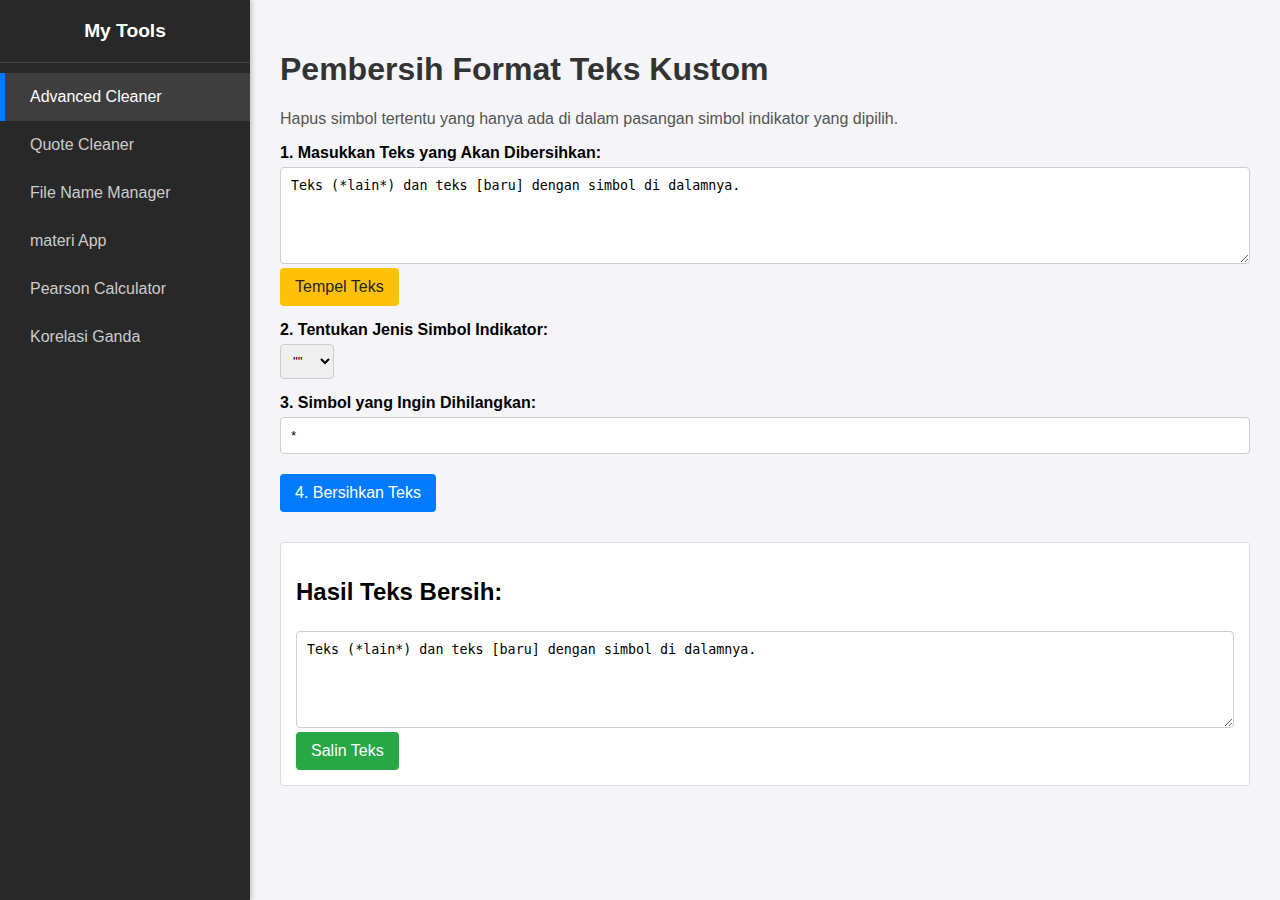
<file: index.html>
<!DOCTYPE html>
<html lang="id">
<head>
    <meta charset="UTF-8">
    <meta name="viewport" content="width=device-width, initial-scale=1.0">
    <title>Pembersih Teks Advanced</title>
    <link rel="stylesheet" href="style.css">
    <style>
        /* --- GLOBAL LAYOUT & SIDEBAR CSS --- */
        :root {
            --sidebar-width: 250px;
            --bg-color: #f4f4f9;
            --sidebar-bg: #282828;
            --accent: #007bff;
            --text-light: #fff;
        }
        .main-content {
            flex-grow: 1;
            padding: 30px;
            overflow-y: auto;
            height: 100vh;
            box-sizing: border-box;
        }
        /* --- PAGE SPECIFIC CSS --- */
        h1 { color: #333; }
        p { color: #555; }
        label { display: block; margin-top: 15px; font-weight: bold; }
        textarea, input[type="text"] {
            width: 100%; padding: 10px; margin-top: 5px;
            border: 1px solid #ccc; border-radius: 4px; box-sizing: border-box;
        }
        textarea { resize: vertical; }
        .symbol-inputs { display: flex; align-items: center; gap: 10px; }
        .symbol-inputs select { padding: 8px; margin-top: 5px; border: 1px solid #ccc; border-radius: 4px; }
        .btn-container { display: flex; gap: 10px; margin-top: 20px; }
        .btn { padding: 10px 15px; border: none; border-radius: 4px; cursor: pointer; font-size: 16px; color: white; }
        #bersihkanButton { background-color: #007bff; }
        #bersihkanButton:hover { background-color: #0056b3; }
        #copyButton { background-color: #28a745; }
        #copyButton:hover { background-color: #218838; }
        #pasteButton { background-color: #ffc107; color: #212529; }
        #pasteButton:hover { background-color: #e0a800; }
        #outputContainer { margin-top: 30px; padding: 15px; background-color: #fff; border: 1px solid #ddd; border-radius: 4px; }

        /* Mobile Responsive */
        @media (max-width: 768px) {
            body { flex-direction: column; }
            #sidebar { width: 100%; height: auto; }
            .main-content { height: auto; }
        }
    </style>
</head>
<body>

    <!-- SIDEBAR -->
    <nav id="sidebar">
        <div class="brand">My Tools</div>
        <a href="index.html" class="nav-link active">Advanced Cleaner</a>
        <a href="TextCleaner.html" class="nav-link">Quote Cleaner</a>
        <a href="FileNameManager.html" class="nav-link">File Name Manager</a>
        <a href="materiApp.html" class="nav-link">materi App</a>
        <a href="PearsonProductMomentV3.html" class="nav-link">Pearson Calculator</a>
        <a href="korelasiGanda.html" class="nav-link">Korelasi Ganda</a>
    </nav>

    <!-- CONTENT -->
    <div class="main-content">
        <h1>Pembersih Format Teks Kustom</h1>
        <p>Hapus simbol tertentu yang hanya ada di dalam pasangan simbol indikator yang dipilih.</p>

        <label for="teksInput">1. Masukkan Teks yang Akan Dibersihkan:</label>
        <textarea id="teksInput" rows="5" placeholder='Contoh: Teks (*lain*) *dan* "*teks*" [*baru*] {dengan simbol *di* dalamnya}.'>Teks (*lain*) dan teks [baru] dengan simbol di dalamnya.</textarea>
        <button id="pasteButton" class="btn" onclick="pasteTeks()">Tempel Teks</button>

        <label>2. Tentukan Jenis Simbol Indikator:</label>
        <div class="symbol-inputs">
            <select id="simbolPilihan">
                <option value='"' selected>""</option>
                <option value="()">()</option>
                <option value="[]">[]</option>
                <option value="{}">{}</option>
                <option value="&lt;&gt;">&lt;&gt;</option>
            </select>
        </div>

        <label for="simbolHapus">3. Simbol yang Ingin Dihilangkan:</label>
        <input type="text" id="simbolHapus" value="*" maxlength="5">

        <div class="btn-container">
            <button id="bersihkanButton" class="btn" onclick="bersihkanTeks()">4. Bersihkan Teks</button>
        </div>

        <div id="outputContainer">
            <h2>Hasil Teks Bersih:</h2>
            <textarea id="teksOutput" rows="5" readonly></textarea>
            <button id="copyButton" class="btn" onclick="copyTeks()">Salin Teks</button>
        </div>
    </div>

    <script>
        function escapeRegExp(string) {
            return string.replace(/[.*+?^${}()|[\]\\]/g, '\\$&');
        }

        function bersihkanTeks() {
            const teksAwal = document.getElementById('teksInput').value;
            const simbolHapus = document.getElementById('simbolHapus').value.trim();
            const simbolPilihan = document.getElementById('simbolPilihan').value;
            
            let teksHasil = teksAwal;

            if (!simbolHapus || !simbolPilihan) {
                document.getElementById('teksOutput').value = teksAwal;
                return;
            }

            const simbolPembuka = simbolPilihan.charAt(0);
            const simbolPenutup = simbolPilihan.slice(-1);
            const escapedPembuka = escapeRegExp(simbolPembuka);
            const escapedPenutup = escapeRegExp(simbolPenutup);
            const escapedSimbolHapus = escapeRegExp(simbolHapus);

            const regexKustom = new RegExp(`(${escapedPembuka}.*?${escapedPenutup})`, 'g');

            teksHasil = teksAwal.replace(regexKustom, (match) => {
                const regexSimbolHapus = new RegExp(escapedSimbolHapus, 'g');
                return match.replace(regexSimbolHapus, '');
            });

            document.getElementById('teksOutput').value = teksHasil;
        }

        function copyTeks() {
            const teksOutput = document.getElementById('teksOutput');
            teksOutput.select();
            teksOutput.setSelectionRange(0, 99999);
            document.execCommand('copy');
        }

        async function pasteTeks() {
            try {
                const teksInput = document.getElementById('teksInput');
                const pastedText = await navigator.clipboard.readText();
                teksInput.value = pastedText;
                bersihkanTeks();
            } catch (err) {
                alert("Gagal menempelkan teks. Beri izin clipboard.");
            }
        }
        document.addEventListener('DOMContentLoaded', bersihkanTeks);
    </script>
</body>
</html>
</file>
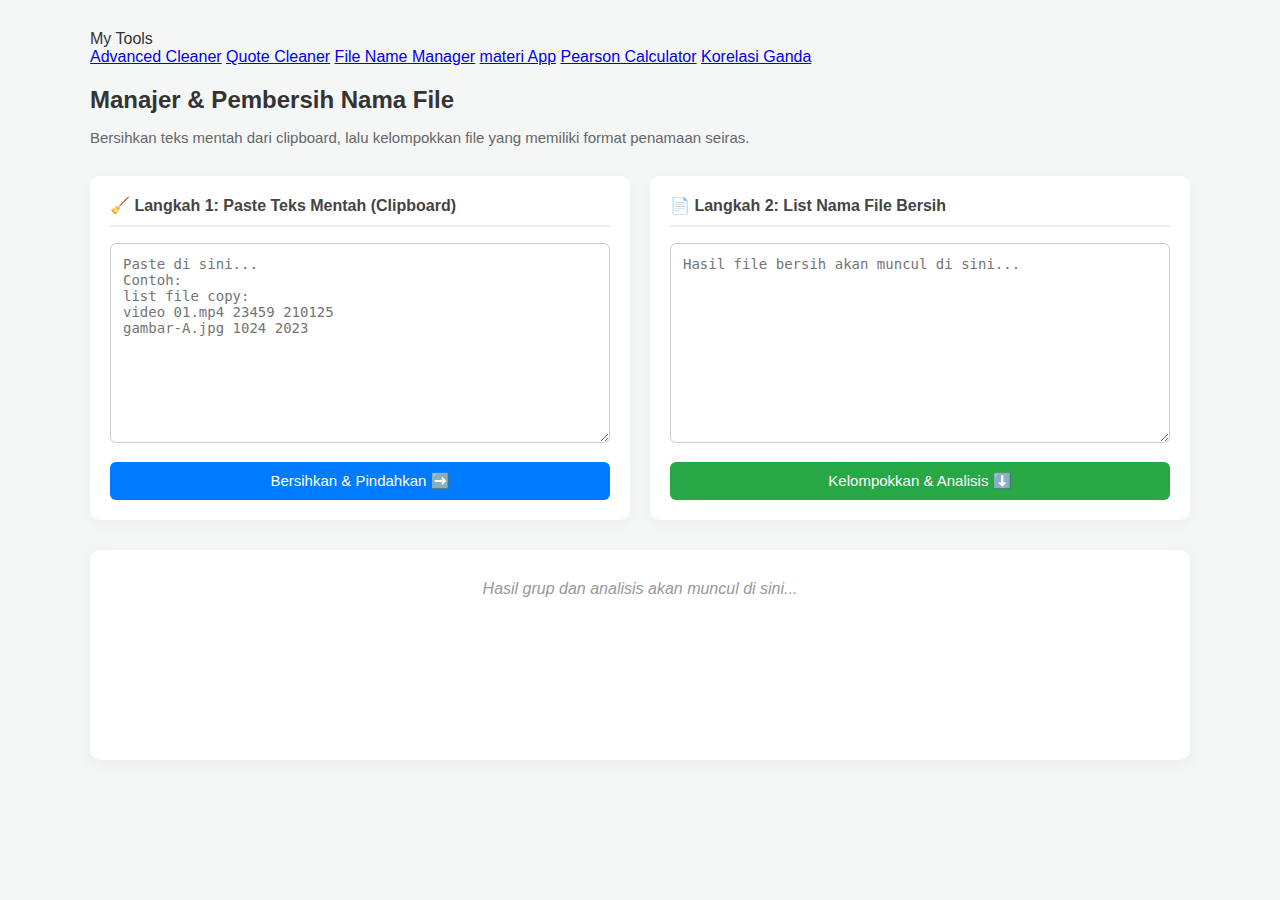
<file: FileNameManager.html>
<!DOCTYPE html>
<html lang="id">
<head>
    <meta charset="UTF-8">
    <meta name="viewport" content="width=device-width, initial-scale=1.0">
    <title>File Name Manager & Cleaner</title>
    <style>
        :root {
            --bg-color: #f4f7f6;
            --text-color: #333;
            --accent-color: #007bff;
        }
        body {
            font-family: -apple-system, BlinkMacSystemFont, "Segoe UI", Roboto, Helvetica, Arial, sans-serif;
            background-color: var(--bg-color);
            color: var(--text-color);
            padding: 30px;
            max-width: 1100px;
            margin: 0 auto;
        }
        h2 { font-weight: 600; margin-bottom: 5px; }
        p.subtitle { color: #666; margin-bottom: 30px; font-size: 15px; }
        
        .container {
            display: flex;
            gap: 20px;
            margin-bottom: 30px;
        }
        .col {
            flex: 1;
            background: #fff;
            padding: 20px;
            border-radius: 10px;
            box-shadow: 0 4px 15px rgba(0,0,0,0.03);
        }
        .col h3 { margin-top: 0; font-size: 16px; color: #444; border-bottom: 2px solid #eee; padding-bottom: 10px;}
        
        textarea {
            width: 100%;
            height: 200px;
            padding: 12px;
            font-size: 14px;
            font-family: monospace;
            border: 1px solid #ccc;
            border-radius: 6px;
            box-sizing: border-box;
            resize: vertical;
            white-space: pre;
            overflow-wrap: normal;
            overflow-x: auto;
        }
        textarea:focus { outline: none; border-color: var(--accent-color); }
        
        button {
            background-color: var(--accent-color);
            color: #fff;
            border: none;
            padding: 10px 20px;
            font-size: 15px;
            border-radius: 6px;
            cursor: pointer;
            margin-top: 15px;
            font-weight: 500;
            transition: opacity 0.2s;
            width: 100%;
        }
        button:hover { opacity: 0.8; }
        .btn-process { background-color: #28a745; }

        #output {
            background: #fff;
            padding: 30px;
            border-radius: 10px;
            box-shadow: 0 4px 15px rgba(0,0,0,0.05);
            min-height: 150px;
        }

        /* Group Styles */
        .group { margin-bottom: 30px; }
        .group-title { font-size: 22px; font-weight: 600; margin-bottom: 12px; border-bottom: 1px solid #eee; padding-bottom: 5px; color: #111; }
        .item-row { display: flex; align-items: center; margin-left: 20px; margin-bottom: 8px; font-size: 16px; font-family: monospace; color: #555;}
        .item-text { width: 350px; white-space: nowrap; overflow: hidden; text-overflow: ellipsis; }
        .badge { margin-left: 20px; font-size: 14px; color: #666; display: flex; align-items: center; gap: 6px; background: #fff3cd; padding: 2px 8px; border-radius: 4px; border: 1px solid #ffeeba;}
        .badge .icon { cursor: pointer; font-size: 16px; transition: transform 0.2s; }
        .badge .icon:hover { transform: scale(1.2); }

        /* Modal */
        dialog { border: none; border-radius: 8px; box-shadow: 0 10px 30px rgba(0,0,0,0.2); padding: 20px; max-width: 450px; font-family: sans-serif; }
        dialog::backdrop { background: rgba(0,0,0,0.5); }
        dialog h3 { margin-top: 0; font-size: 18px; }
        .code-block { background: #f1f1f1; padding: 10px; border-radius: 4px; font-family: monospace; word-break: break-all; margin: 10px 0;}
    </style>
</head>
<body>
<nav id="sidebar">
        <div class="brand">My Tools</div>
        <a href="index.html" class="nav-link">Advanced Cleaner</a>
        <a href="TextCleaner.html" class="nav-link">Quote Cleaner</a>
        <a href="FileNameManager.html" class="nav-link active">File Name Manager</a>
        <a href="materiApp.html" class="nav-link">materi App</a>
        <a href="PearsonProductMomentV3.html" class="nav-link">Pearson Calculator</a>
        <a href="korelasiGanda.html" class="nav-link">Korelasi Ganda</a>
    </nav>
    <h2>Manajer & Pembersih Nama File</h2>
    <p class="subtitle">Bersihkan teks mentah dari clipboard, lalu kelompokkan file yang memiliki format penamaan seiras.</p>

    <div class="container">
        <div class="col">
            <h3>🧹 Langkah 1: Paste Teks Mentah (Clipboard)</h3>
            <textarea id="rawInput" placeholder="Paste di sini...&#10;Contoh:&#10;list file copy:&#10;video 01.mp4 23459 210125&#10;gambar-A.jpg 1024 2023"></textarea>
            <button onclick="cleanText()">Bersihkan & Pindahkan ➡️</button>
        </div>

        <div class="col">
            <h3>📄 Langkah 2: List Nama File Bersih</h3>
            <textarea id="inputList" placeholder="Hasil file bersih akan muncul di sini..."></textarea>
            <button class="btn-process" onclick="processFiles()">Kelompokkan & Analisis ⬇️</button>
        </div>
    </div>

    <div id="output">
        <div style="color: #999; font-style: italic; text-align: center;">Hasil grup dan analisis akan muncul di sini...</div>
    </div>

    <dialog id="infoModal">
        <h3>🔍 Detail Otentikasi</h3>
        <p id="modalText"></p>
        <button style="background: #333;" onclick="document.getElementById('infoModal').close()">Tutup</button>
    </dialog>

    <script>
        // --- FITUR BARU: PEMBERSIH TEKS MENTAH ---
        function cleanText() {
            const rawText = document.getElementById('rawInput').value;
            const lines = rawText.split('\n');
            let cleanedLines = [];

            // Daftar kata yang sering jadi header sampah
            const ignoreKeywords = ['list file copy:', 'nama file', 'size', 'date modified', 'ukuran'];

            lines.forEach(line => {
                let trimmed = line.trim();
                if (!trimmed) return; // Abaikan baris kosong

                // Abaikan baris yang mengandung keyword sampah
                if (ignoreKeywords.some(kw => trimmed.toLowerCase().includes(kw))) return;

                // Regex: Cari nama file sampai ketemu ekstensi umum (3-4 huruf setelah titik)
                // Contoh memotong: "video.mp4 1234 kb" menjadi "video.mp4"
                const extMatch = trimmed.match(/^(.+?\.[a-zA-Z0-9]{2,4})(?=\s|$)/);
                
                if (extMatch) {
                    cleanedLines.push(extMatch[1].trim());
                } else {
                    // Jika tidak ada ekstensi, coba hapus angka/tanggal di bagian belakang
                    // Hapus pola seperti " 23459 210125" atau " 2023-10-12" di akhir baris
                    let noTrailingJunk = trimmed.replace(/\s+[\d\-\/:]+(\s+[a-zA-Z]{2,})?\s*$/, '');
                    cleanedLines.push(noTrailingJunk.trim());
                }
            });

            // Pindahkan hasilnya ke textarea sebelah kanan
            document.getElementById('inputList').value = cleanedLines.join('\n');
        }

        // --- ALGORITMA PENGELOMPOKAN ---
        
        // 1. Masking Angka
        function maskNumbers(str) {
            return str.replace(/\d+_\d+/g, '#_#').replace(/\d+/g, '#');
        }

        // 2. Levenshtein (Deteksi Typo Huruf)
        function levenshtein(s1, s2) {
            let costs = [];
            for (let i = 0; i <= s1.length; i++) {
                let lastValue = i;
                for (let j = 0; j <= s2.length; j++) {
                    if (i == 0) costs[j] = j;
                    else {
                        if (j > 0) {
                            let newValue = costs[j - 1];
                            if (s1.charAt(i - 1) != s2.charAt(j - 1))
                                newValue = Math.min(Math.min(newValue, lastValue), costs[j]) + 1;
                            costs[j - 1] = lastValue;
                            lastValue = newValue;
                        }
                    }
                }
                if (i > 0) costs[s2.length] = lastValue;
            }
            return costs[s2.length];
        }

        // 3. Token Similarity (Deteksi Kata Terbalik - LEBIH AKURAT PER KATA)
        function wordSimilarity(s1, s2) {
            // Hilangkan karakter khusus dan pecah berdasarkan spasi atau pemisah
            let words1 = s1.toLowerCase().replace(/[-_.]/g, ' ').split(/\s+/).filter(w => w);
            let words2 = s2.toLowerCase().replace(/[-_.]/g, ' ').split(/\s+/).filter(w => w);
            
            if(words1.length === 0 || words2.length === 0) return 0;

            let matches = 0;
            let tempWords2 = [...words2];

            words1.forEach(word => {
                let index = tempWords2.indexOf(word);
                if (index !== -1) {
                    matches++;
                    tempWords2.splice(index, 1);
                }
            });

            // Hitung persentase kata yang sama
            return (2.0 * matches) / (words1.length + words2.length);
        }

        // 4. Cari Judul Grup (Longest Common Prefix)
        function getLCP(strings) {
            if(strings.length === 0) return "";
            if(strings.length === 1) {
                let parts = strings[0].split('-');
                if(parts.length > 1) return parts[0].trim() + " -";
                return strings[0].split(' ').slice(0, 2).join(' '); // Ambil 2 kata pertama jika tidak ada pemisah
            }
            let lcp = strings[0];
            for(let i=1; i<strings.length; i++) {
                let j = 0;
                while(j < lcp.length && j < strings[i].length && lcp[j] === strings[i][j]) j++;
                lcp = lcp.substring(0, j);
            }
            return lcp.replace(/[-_#\s]+$/, '').trim(); // Bersihkan ujung judul
        }

        // 5. Proses Utama
        function processFiles() {
            const input = document.getElementById('inputList').value;
            const lines = input.split('\n').map(l => l.trim()).filter(l => l);
            if(lines.length === 0) {
                alert("List file bersih masih kosong!");
                return;
            }

            let groups = [];

            // A. Pengelompokan (Typo ringan & Format identik)
            lines.forEach(line => {
                let masked = maskNumbers(line);
                let bestGroup = null;
                for(let g of groups) {
                    // Kelompokkan jika beda huruf sedikit (typo) ATAU susunan katanya 80%+ mirip
                    if(levenshtein(g.maskedRep, masked) <= 3 || wordSimilarity(g.maskedRep, masked) >= 0.8) { 
                        bestGroup = g;
                        break;
                    }
                }
                if(bestGroup) bestGroup.items.push({ text: line, masked: masked });
                else groups.push({ rep: line, maskedRep: masked, items: [{ text: line, masked: masked }] });
            });

            // B. Evaluasi Skor Otentik dalam Grup
            groups.forEach(g => {
                g.title = getLCP(g.items.map(i => i.text));
                if (!g.title) g.title = g.rep;

                let standard = g.items[0]; // File pertama dianggap acuan "Otentik"
                g.items.forEach((item, index) => {
                    if(index > 0 && item.masked !== standard.masked) {
                        let wordSim = wordSimilarity(standard.masked, item.masked);
                        let charDist = levenshtein(standard.masked, item.masked);
                        
                        // Kalkulasi skor gabungan (Kata & Huruf)
                        let score = Math.floor(wordSim * 100);
                        if(score === 100 && charDist > 0) score -= charDist; // Kurangi poin jika kata sama tapi ada typo huruf
                        
                        item.score = Math.max(85, score); // Batas bawah visual
                        item.similarTo = standard.text;
                        item.isTypo = charDist > 0 && charDist <= 3;
                    }
                });
            });

            renderGroups(groups);
        }

        // 6. Render ke HTML
        function renderGroups(groups) {
            const output = document.getElementById('output');
            output.innerHTML = '';

            groups.forEach(g => {
                let groupDiv = document.createElement('div');
                groupDiv.className = 'group';

                let title = document.createElement('div');
                title.className = 'group-title';
                title.innerText = g.title || "Grup Tidak Bernama";
                groupDiv.appendChild(title);

                g.items.forEach(item => {
                    let itemDiv = document.createElement('div');
                    itemDiv.className = 'item-row';

                    let textSpan = document.createElement('span');
                    textSpan.className = 'item-text';
                    textSpan.innerText = item.text;
                    itemDiv.appendChild(textSpan);

                    if(item.score) {
                        let badge = document.createElement('span');
                        badge.className = 'badge';
                        let reason = item.isTypo ? "Indikasi Typo" : "Posisi Kata Terbalik";
                        badge.innerHTML = `🟠 ${item.score}% Authentic <span class="icon" title="Cek Detail" onclick="showModal('${item.similarTo.replace(/'/g, "\\'")}', '${item.text.replace(/'/g, "\\'")}', '${reason}')">🔎</span>`;
                        itemDiv.appendChild(badge);
                    }

                    groupDiv.appendChild(itemDiv);
                });
                output.appendChild(groupDiv);
            });
        }

        // 7. Modal Info
        function showModal(similarTo, current, reason) {
            document.getElementById('modalText').innerHTML = 
                `File ini terdeteksi kurang seiras.<br><br>
                File Saat ini:<br>
                <div class="code-block" style="color:#d9534f;">${current}</div>
                
                Diduga mirip dengan file acuan ini:<br>
                <div class="code-block" style="color:#5cb85c;">${similarTo}</div>
                
                <b>Kemungkinan Penyebab:</b> ${reason}.`;
            document.getElementById('infoModal').showModal();
        }
    </script>
</body>
</html>
</file>
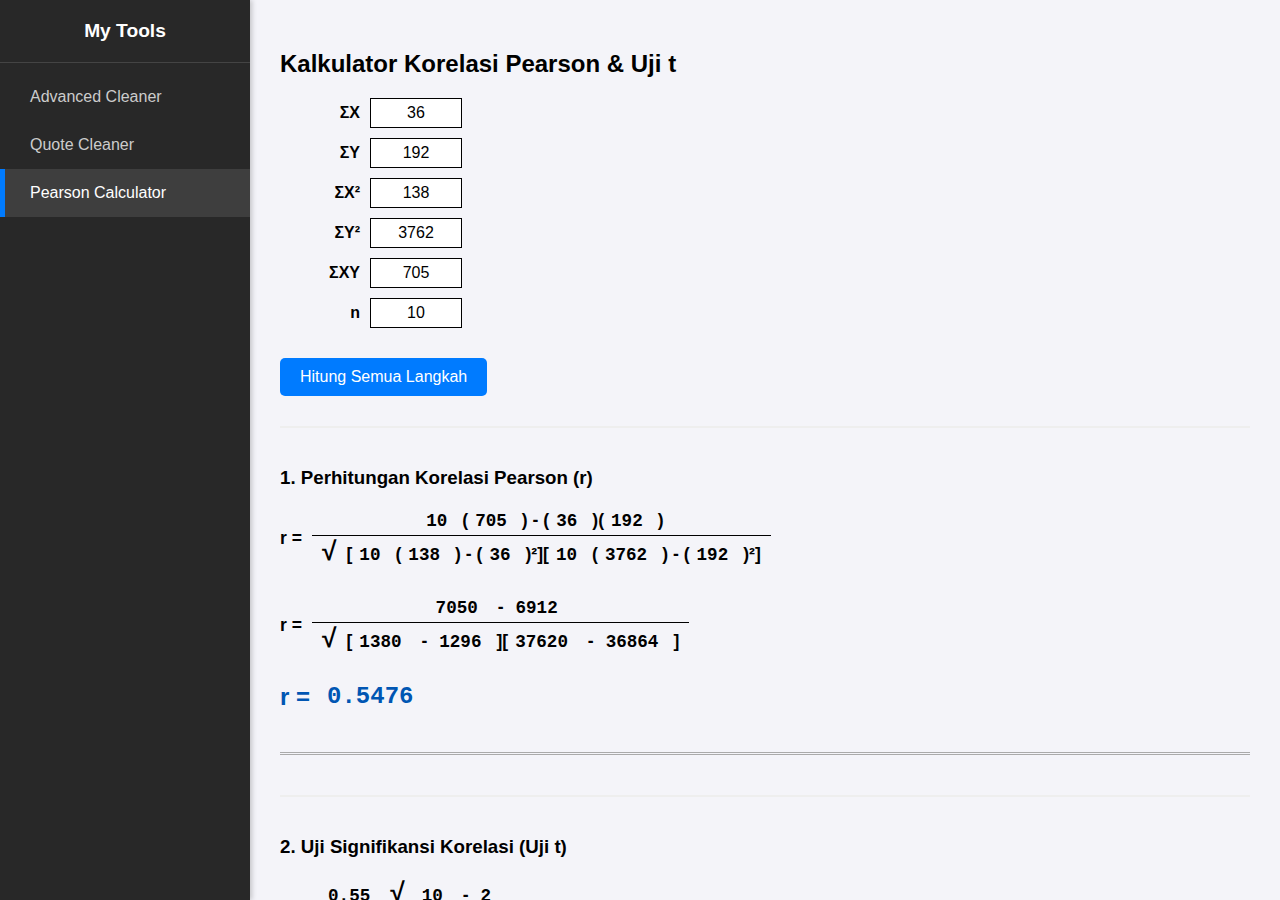
<file: PearsonMomentProduct.html>
<!DOCTYPE html>
<html lang="id">
<head>
    <meta charset="UTF-8">
    <meta name="viewport" content="width=device-width, initial-scale=1.0">
    <title>Kalkulator Korelasi Pearson</title>
    <style>
        /* --- GLOBAL LAYOUT & SIDEBAR CSS --- */
        :root {
            --sidebar-width: 250px;
            --bg-color: #f4f4f9;
            --sidebar-bg: #282828;
            --accent: #007bff;
            --text-light: #fff;
        }
        body {
            display: flex;
            margin: 0;
            font-family: Arial, sans-serif;
            background-color: var(--bg-color);
            min-height: 100vh;
        }
        #sidebar {
            width: var(--sidebar-width);
            background-color: var(--sidebar-bg);
            color: var(--text-light);
            flex-shrink: 0;
            display: flex;
            flex-direction: column;
            box-shadow: 2px 0 5px rgba(0,0,0,0.2);
        }
        #sidebar .brand {
            font-size: 1.2rem;
            text-align: center;
            padding: 20px 0;
            font-weight: bold;
            border-bottom: 1px solid #444;
            margin-bottom: 10px;
            color: white;
            text-decoration: none;
        }
        #sidebar a.nav-link {
            display: block;
            color: #ccc;
            padding: 15px 25px;
            text-decoration: none;
            font-size: 1rem;
            border-left: 5px solid transparent;
            transition: all 0.3s;
        }
        #sidebar a.nav-link:hover,
        #sidebar a.nav-link.active {
            background-color: #3e3e3e;
            color: #fff;
            border-left: 5px solid var(--accent);
        }
        .main-content {
            flex-grow: 1;
            padding: 30px;
            overflow-y: auto;
            height: 100vh;
            box-sizing: border-box;
        }
        @media (max-width: 768px) {
            body { flex-direction: column; }
            #sidebar { width: 100%; height: auto; }
            .main-content { height: auto; }
        }

        /* --- PEARSON SPECIFIC CSS --- */
        .input-section { display: flex; align-items: flex-start; margin-bottom: 30px; }
        .input-group { margin-right: 40px; }
        .input-row { display: flex; align-items: center; margin-bottom: 10px; }
        .input-row label { width: 80px; font-weight: bold; text-align: right; margin-right: 10px; }
        .input-row input { width: 80px; padding: 5px; border: 1px solid #000; text-align: center; font-size: 1em; }
        button.calc-btn {
            padding: 10px 20px; background-color: #007bff; color: white;
            border: none; border-radius: 5px; cursor: pointer; font-size: 1em; margin-top: 20px;
        }
        button.calc-btn:hover { background-color: #0056b3; }
        .calculation-steps { margin-top: 30px; padding-top: 20px; border-top: 2px solid #eee; }
        .r-step, .t-step { display: flex; align-items: center; margin-bottom: 25px; font-size: 1.1em; font-weight: bold; }
        .r-step span, .t-step span { margin-right: 10px; }
        .fraction-container { display: flex; flex-direction: column; align-items: center; margin: 0 5px; }
        .numerator, .denominator { padding: 2px 5px; white-space: nowrap; }
        .fraction-line { width: 100%; border-bottom: 1px solid black; margin: 0; padding: 0; }
        .result-box { padding: 2px 5px; margin: 0 2px; font-family: 'Courier New', Courier, monospace; display: inline-block; text-align: center; }
        .sqrt-symbol { font-size: 1.5em; margin-right: 2px; line-height: 1; }
        .section-separator { margin: 40px 0; border: none; border-top: 3px double #aaa; }
    </style>
</head>
<body>

    <!-- SIDEBAR -->
    <nav id="sidebar">
        <div class="brand">My Tools</div>
        <a href="index.html" class="nav-link">Advanced Cleaner</a>
        <a href="quotes.html" class="nav-link">Quote Cleaner</a>
        <a href="pearson.html" class="nav-link active">Pearson Calculator</a>
    </nav>

    <!-- CONTENT -->
    <div class="main-content">
        <h2>Kalkulator Korelasi Pearson & Uji t</h2>
        <div class="input-section">
            <div class="input-group">
                <div class="input-row"><label for="sumX">ΣX</label><input type="text" id="sumX" value="36"></div>
                <div class="input-row"><label for="sumY">ΣY</label><input type="text" id="sumY" value="192"></div>
                <div class="input-row"><label for="sumX2">ΣX²</label><input type="text" id="sumX2" value="138"></div>
                <div class="input-row"><label for="sumY2">ΣY²</label><input type="text" id="sumY2" value="3762"></div>
                <div class="input-row"><label for="sumXY">ΣXY</label><input type="text" id="sumXY" value="705"></div>
                <div class="input-row"><label for="n">n</label><input type="text" id="n" value="10"></div>
                <button class="calc-btn" onclick="hitungKorelasiDanUjiT()">Hitung Semua Langkah</button>
            </div>
        </div>

        <div class="calculation-steps" id="outputSteps"></div>
        <hr class="section-separator">
        <div class="calculation-steps" id="outputUjiT"></div>
    </div>

    <script>
        function createBox(value) { return `<span class="result-box">${value}</span>`; }

        function createFraction(numeratorHTML, denominatorHTML) {
            return `<div class="fraction-container"><span class="numerator">${numeratorHTML}</span><span class="fraction-line"></span><span class="denominator">${denominatorHTML}</span></div>`;
        }

        function hitungKorelasiDanUjiT() {
            const n = parseFloat(document.getElementById('n').value);
            const sumX = parseFloat(document.getElementById('sumX').value);
            const sumY = parseFloat(document.getElementById('sumY').value);
            const sumX2 = parseFloat(document.getElementById('sumX2').value);
            const sumY2 = parseFloat(document.getElementById('sumY2').value);
            const sumXY = parseFloat(document.getElementById('sumXY').value);

            const outputRDiv = document.getElementById('outputSteps');
            const outputTDiv = document.getElementById('outputUjiT');
            
            if ([n, sumX, sumY, sumX2, sumY2, sumXY].some(isNaN)) {
                outputRDiv.innerHTML = "<p style='color: red;'>Harap isi semua input dengan angka.</p>";
                return;
            }

            // Calculation Logic
            const n_sumXY = n * sumXY;
            const sumX_sumY = sumX * sumY;
            const n_sumX2 = n * sumX2;
            const sumX_sq = sumX * sumX;
            const n_sumY2 = n * sumY2;
            const sumY_sq = sumY * sumY;
            
            const numerator = n_sumXY - sumX_sumY;
            const partX_sub = n_sumX2 - sumX_sq;
            const partY_sub = n_sumY2 - sumY_sq;
            const product_parts = partX_sub * partY_sub;
            const denominator_r = Math.sqrt(product_parts);
            const r_value = numerator / denominator_r;

            // R Steps Output
            let outputRHTML = '<h3>1. Perhitungan Korelasi Pearson (r)</h3>';
            outputRHTML += `<div class="r-step"><span>r =</span>${createFraction(`${createBox(n)}(${createBox(sumXY)}) - (${createBox(sumX)})(${createBox(sumY)})`, `<span class="sqrt-symbol">√</span>[${createBox(n)}(${createBox(sumX2)}) - (${createBox(sumX)})²][${createBox(n)}(${createBox(sumY2)}) - (${createBox(sumY)})²]`)}</div>`;
            outputRHTML += `<div class="r-step"><span>r =</span>${createFraction(`${createBox(n_sumXY)} - ${createBox(sumX_sumY)}`, `<span class="sqrt-symbol">√</span>[${createBox(n_sumX2)} - ${createBox(sumX_sq)}][${createBox(n_sumY2)} - ${createBox(sumY_sq)}]`)}</div>`;
            outputRHTML += `<div class="r-step" style="font-size: 1.5em; color: #0056b3;"><span>r =</span>${createBox(r_value.toFixed(4))}</div>`;
            outputRDiv.innerHTML = outputRHTML;

            // T Test Logic
            let outputTHTML = '<h3>2. Uji Signifikansi Korelasi (Uji t)</h3>';
            const r = r_value;
            const n_minus_2 = n - 2;
            const r_squared = r * r;
            const one_minus_r_sq = 1 - r_squared;
            const t_final = (r * Math.sqrt(n_minus_2)) / Math.sqrt(one_minus_r_sq);

            outputTHTML += `<div class="t-step"><span>t =</span>${createFraction(`${createBox(r.toFixed(2))} <span class="sqrt-symbol">√</span>${createBox(n)} - ${createBox(2)}`, `<span class="sqrt-symbol">√</span>${createBox(1)} - (${createBox(r.toFixed(2))})²`)}</div>`;
            outputTHTML += `<div class="t-step" style="font-size: 1.5em; color: #0056b3;"><span>t =</span>${createBox(t_final.toFixed(4))}</div>`;
            outputTDiv.innerHTML = outputTHTML;
        }

        document.addEventListener('DOMContentLoaded', hitungKorelasiDanUjiT);
    </script>
</body>
</html>
</file>
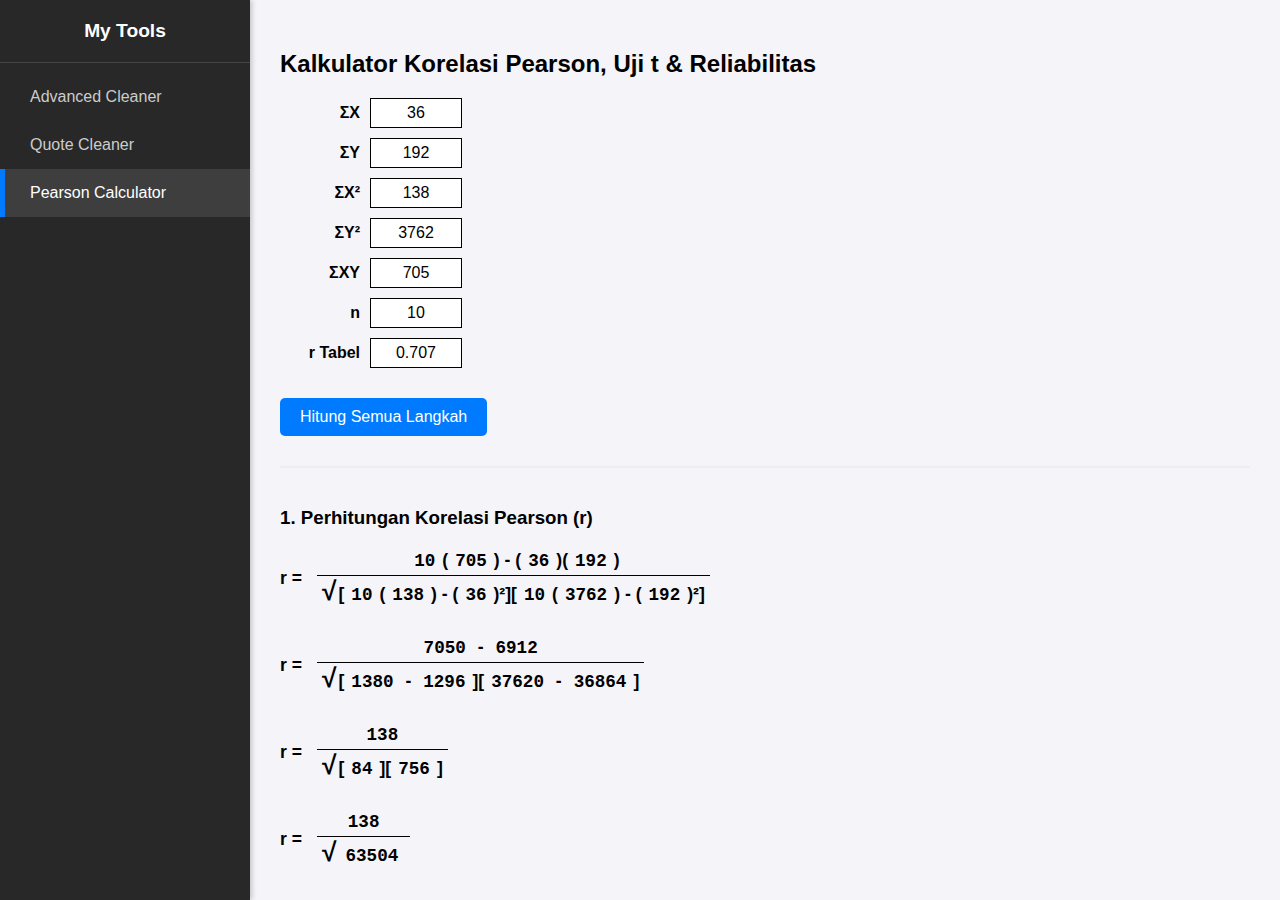
<file: PearsonMomentProductV2.html>
<!DOCTYPE html>
<html lang="id">
<head>
    <meta charset="UTF-8">
    <meta name="viewport" content="width=device-width, initial-scale=1.0">
    <title>Kalkulator Korelasi Pearson & Reliabilitas</title>
    <style>
        /* --- GLOBAL LAYOUT & SIDEBAR CSS --- */
        :root {
            --sidebar-width: 250px;
            --bg-color: #f4f4f9;
            --sidebar-bg: #282828;
            --accent: #007bff;
            --text-light: #fff;
        }
        body {
            display: flex;
            margin: 0;
            font-family: Arial, sans-serif;
            background-color: var(--bg-color);
            min-height: 100vh;
        }
        #sidebar {
            width: var(--sidebar-width);
            background-color: var(--sidebar-bg);
            color: var(--text-light);
            flex-shrink: 0;
            display: flex;
            flex-direction: column;
            box-shadow: 2px 0 5px rgba(0,0,0,0.2);
        }
        #sidebar .brand {
            font-size: 1.2rem;
            text-align: center;
            padding: 20px 0;
            font-weight: bold;
            border-bottom: 1px solid #444;
            margin-bottom: 10px;
            color: white;
            text-decoration: none;
        }
        #sidebar a.nav-link {
            display: block;
            color: #ccc;
            padding: 15px 25px;
            text-decoration: none;
            font-size: 1rem;
            border-left: 5px solid transparent;
            transition: all 0.3s;
        }
        #sidebar a.nav-link:hover,
        #sidebar a.nav-link.active {
            background-color: #3e3e3e;
            color: #fff;
            border-left: 5px solid var(--accent);
        }
        .main-content {
            flex-grow: 1;
            padding: 30px;
            overflow-y: auto;
            height: 100vh;
            box-sizing: border-box;
        }
        @media (max-width: 768px) {
            body { flex-direction: column; }
            #sidebar { width: 100%; height: auto; }
            .main-content { height: auto; }
        }

        /* --- CALCULATOR SPECIFIC CSS --- */
        .input-section { display: flex; align-items: flex-start; margin-bottom: 30px; }
        .input-group { margin-right: 40px; }
        .input-row { display: flex; align-items: center; margin-bottom: 10px; }
        .input-row label { width: 80px; font-weight: bold; text-align: right; margin-right: 10px; }
        .input-row input { width: 80px; padding: 5px; border: 1px solid #000; text-align: center; font-size: 1em; }
        
        button.calc-btn {
            padding: 10px 20px; background-color: #007bff; color: white;
            border: none; border-radius: 5px; cursor: pointer; font-size: 1em; margin-top: 20px;
        }
        button.calc-btn:hover { background-color: #0056b3; }

        .calculation-steps { margin-top: 30px; padding-top: 20px; border-top: 2px solid #eee; }
        
        /* Step Row Styling */
        .calc-step { display: flex; align-items: center; margin-bottom: 25px; font-size: 1.1em; font-weight: bold; }
        .calc-step span.label { margin-right: 10px; }
        
        /* Fraction Styling */
        .fraction-container { display: flex; flex-direction: column; align-items: center; margin: 0 5px; }
        .numerator, .denominator { padding: 2px 5px; white-space: nowrap; }
        .fraction-line { width: 100%; border-bottom: 1px solid black; margin: 0; padding: 0; }
        
        /* Box/Number Styling */
        .result-box { padding: 2px 5px; margin: 0 2px; font-family: 'Courier New', Courier, monospace; display: inline-block; text-align: center; }
        .sqrt-symbol { font-size: 1.5em; margin-right: 2px; line-height: 1; }
        
        .section-separator { margin: 40px 0; border: none; border-top: 3px double #aaa; }

        /* Reliability Result Box */
        .reliability-status {
            margin-top: 20px; padding: 15px;
            background: #f0f7ff; border-left: 5px solid #007bff;
            font-size: 1rem; font-weight: normal;
        }
        .status-badge { font-weight: bold; padding: 2px 6px; border-radius: 4px; color: white; }
    </style>
</head>
<body>

    <!-- SIDEBAR -->
    <nav id="sidebar">
        <div class="brand">My Tools</div>
        <a href="index.html" class="nav-link">Advanced Cleaner</a>
        <a href="TextCleaner.html" class="nav-link">Quote Cleaner</a>
        <a href="PearsonMomentProductV2.html" class="nav-link active">Pearson Calculator</a>
    </nav>

    <!-- CONTENT -->
    <div class="main-content">
        <h2>Kalkulator Korelasi Pearson, Uji t & Reliabilitas</h2>
        <div class="input-section">
            <div class="input-group">
                <div class="input-row"><label for="sumX">ΣX</label><input type="text" id="sumX" value="36"></div>
                <div class="input-row"><label for="sumY">ΣY</label><input type="text" id="sumY" value="192"></div>
                <div class="input-row"><label for="sumX2">ΣX²</label><input type="text" id="sumX2" value="138"></div>
                <div class="input-row"><label for="sumY2">ΣY²</label><input type="text" id="sumY2" value="3762"></div>
                <div class="input-row"><label for="sumXY">ΣXY</label><input type="text" id="sumXY" value="705"></div>
                <div class="input-row"><label for="n">n</label><input type="text" id="n" value="10"></div>
                <!-- Added rTabel Input -->
                <div class="input-row"><label for="rTabel">r Tabel</label><input type="text" id="rTabel" value="0.707"></div>
                
                <button class="calc-btn" onclick="hitungKorelasiDanUjiT()">Hitung Semua Langkah</button>
            </div>
        </div>

        <!-- Output Containers -->
        <div class="calculation-steps" id="outputSteps"></div>
        <hr class="section-separator">
        <div class="calculation-steps" id="outputUjiT"></div>
        <hr class="section-separator">
        <div class="calculation-steps" id="outputReliabilitas"></div>
    </div>

    <script>
        // Helper to display numbers
        function createBox(value, decimals = null) {
            return `<span class="result-box">${value}</span>`;
        }

        // Helper to create fraction layout
        function createFraction(numeratorHTML, denominatorHTML) {
            return `
                <div class="fraction-container">
                    <span class="numerator">${numeratorHTML}</span>
                    <span class="fraction-line"></span>
                    <span class="denominator">${denominatorHTML}</span>
                </div>
            `;
        }

        function hitungKorelasiDanUjiT() {
            // Get inputs
            const n = parseFloat(document.getElementById('n').value);
            const sumX = parseFloat(document.getElementById('sumX').value);
            const sumY = parseFloat(document.getElementById('sumY').value);
            const sumX2 = parseFloat(document.getElementById('sumX2').value);
            const sumY2 = parseFloat(document.getElementById('sumY2').value);
            const sumXY = parseFloat(document.getElementById('sumXY').value);
            const rTabel = parseFloat(document.getElementById('rTabel').value);

            const outputRDiv = document.getElementById('outputSteps');
            const outputTDiv = document.getElementById('outputUjiT');
            const outputRelDiv = document.getElementById('outputReliabilitas');
            
            if ([n, sumX, sumY, sumX2, sumY2, sumXY].some(isNaN)) {
                outputRDiv.innerHTML = "<p style='color: red;'>Harap isi semua input dengan angka.</p>";
                return;
            }

            // ==========================================
            // STEP 1: PEARSON CORRELATION (DETAILED)
            // ==========================================
            
            // Pre-calculations
            const n_sumXY = n * sumXY;
            const sumX_sumY = sumX * sumY;
            const n_sumX2 = n * sumX2;
            const sumX_sq = sumX * sumX;
            const n_sumY2 = n * sumY2;
            const sumY_sq = sumY * sumY;
            
            const numerator = n_sumXY - sumX_sumY;
            const partX_sub = n_sumX2 - sumX_sq;
            const partY_sub = n_sumY2 - sumY_sq;
            const product_parts = partX_sub * partY_sub;
            const denominator_r = Math.sqrt(product_parts);
            const r_value = numerator / denominator_r;

            let outputRHTML = '<h3>1. Perhitungan Korelasi Pearson (r)</h3>';
            
            // Step 1.1: Substitution
            outputRHTML += `
                <div class="calc-step">
                    <span class="label">r =</span>
                    ${createFraction(
                        `${createBox(n)}(${createBox(sumXY)}) - (${createBox(sumX)})(${createBox(sumY)})`,
                        `<span class="sqrt-symbol">√</span>[${createBox(n)}(${createBox(sumX2)}) - (${createBox(sumX)})²][${createBox(n)}(${createBox(sumY2)}) - (${createBox(sumY)})²]`
                    )}
                </div>`;
            
            // Step 1.2: Multiply inside brackets
            outputRHTML += `
                <div class="calc-step">
                    <span class="label">r =</span>
                    ${createFraction(
                        `${createBox(n_sumXY)} - ${createBox(sumX_sumY)}`,
                        `<span class="sqrt-symbol">√</span>[${createBox(n_sumX2)} - ${createBox(sumX_sq)}][${createBox(n_sumY2)} - ${createBox(sumY_sq)}]`
                    )}
                </div>`;

            // Step 1.3: Subtraction inside brackets
            outputRHTML += `
                <div class="calc-step">
                    <span class="label">r =</span>
                    ${createFraction(
                        `${createBox(numerator)}`,
                        `<span class="sqrt-symbol">√</span>[${createBox(partX_sub)}][${createBox(partY_sub)}]`
                    )}
                </div>`;
            
            // Step 1.4: Multiply denominator parts
            outputRHTML += `
                <div class="calc-step">
                    <span class="label">r =</span>
                    ${createFraction(
                        `${createBox(numerator)}`,
                        `<span class="sqrt-symbol">√</span>${createBox(product_parts)}`
                    )}
                </div>`;

            // Step 1.5: Menampilkan Pembilang per Penyebut (Akar sudah dihitung)
            outputRHTML += `
                <div class="calc-step">
                    <span class="label">r =</span>
                    ${createFraction(
                        `${createBox(numerator)}`,
                        `${createBox(denominator_r, 4)}`
                    )}
                </div>`;
            
            // Step 1.6: Final Result
            outputRHTML += `
                <div class="calc-step" style="font-size: 1.5em; color: #0056b3;">
                    <span class="label">r =</span>
                    ${createBox(r_value, 4)}
                </div>`;
            
            outputRDiv.innerHTML = outputRHTML;

            // ==========================================
            // STEP 2: T-TEST (DETAILED)
            // ==========================================
            
            let outputTHTML = '<h3>2. Uji Signifikansi Korelasi (Uji t)</h3>';
            
            const r = r_value; 
            const n_minus_2 = n - 2; 
            const r_squared = r * r; 
            const one_minus_r_sq = 1 - r_squared; 
            
            const sqrt_n_minus_2 = Math.sqrt(n_minus_2);
            const t_numerator_final = r * sqrt_n_minus_2;
            const sqrt_one_minus_r_sq = Math.sqrt(one_minus_r_sq);
            const t_final = t_numerator_final / sqrt_one_minus_r_sq;

            // Step 2.1: Substitution
            outputTHTML += `
                <div class="calc-step">
                    <span class="label">t =</span>
                    ${createFraction(
                        `${createBox(r)} <span class="sqrt-symbol">√</span>${createBox(n)} - ${createBox(2)}`,
                        `<span class="sqrt-symbol">√</span>${createBox(1)} - (${createBox(r)})²`
                    )}
                </div>`;

            // Step 2.2: Simplify roots and squares
            outputTHTML += `
                <div class="calc-step">
                    <span class="label">t =</span>
                    ${createFraction(
                        `${createBox(r)} <span class="sqrt-symbol">√</span>${createBox(n_minus_2)}`,
                        `<span class="sqrt-symbol">√</span>${createBox(1)} - ${createBox(r_squared)}`
                    )}
                </div>`;

            // Step 2.3: Hitung Akar(n-2) dan Pengurangan Penyebut (REQUESTED STEP)
            outputTHTML += `
                <div class="calc-step">
                    <span class="label">t =</span>
                    ${createFraction(
                        `${createBox(r)} × ${createBox(sqrt_n_minus_2)}`,
                        `<span class="sqrt-symbol">√</span>${createBox(one_minus_r_sq)}`
                    )}
                </div>`;


            // Step 2.4: Solve Sqrt and subtraction
            outputTHTML += `
                <div class="calc-step">
                    <span class="label">t =</span>
                    ${createFraction(
                        `${createBox(t_numerator_final)}`,
                        `${createBox(sqrt_one_minus_r_sq)}`
                    )}
                </div>`;
            
            // Step 2.5: Final Result
            outputTHTML += `
                <div class="calc-step" style="font-size: 1.5em; color: #0056b3;">
                    <span class="label">t =</span>
                    ${createBox(t_final)}
                </div>`;
            
            outputTDiv.innerHTML = outputTHTML;

            // ==========================================
            // STEP 3: RELIABILITY / SPEARMAN-BROWN (NEW)
            // ==========================================

            let outputRelHTML = '<h3>3. Uji Reliabilitas (Spearman-Grown)</h3>';

            const rii_numerator = 2 * r_value;
            const rii_denominator = 1 + r_value;
            const rii_final = rii_numerator / rii_denominator;
            
            // Determine Status
            let statusText = "TIDAK RELIABEL";
            let statusColor = "#dc3545"; // Red
            if (!isNaN(rTabel) && rii_final > rTabel) {
                statusText = "RELIABEL";
                statusColor = "#28a745"; // Green
            }

            // Step 3.1: Substitution
            outputRelHTML += `
                <div class="calc-step">
                    <span class="label">r<sub>ii</sub> =</span>
                    ${createFraction(
                        `2 (${createBox(r_value, 4)})`,
                        `1 + ${createBox(r_value, 4)}`
                    )}
                </div>`;

            // Step 3.2: Solve Num/Denom
            outputRelHTML += `
                <div class="calc-step">
                    <span class="label">r<sub>ii</sub> =</span>
                    ${createFraction(
                        `${createBox(rii_numerator, 4)}`,
                        `${createBox(rii_denominator, 4)}`
                    )}
                </div>`;

            // Step 3.3: Final Result
            outputRelHTML += `
                <div class="calc-step" style="font-size: 1.5em; color: #0056b3;">
                    <span class="label">r<sub>ii</sub> =</span>
                    ${createBox(rii_final, 4)}
                </div>`;

            // Step 3.4: Conclusion Box
            outputRelHTML += `
                <div class="reliability-status" style="border-left-color: ${statusColor}">
                    <strong>Kesimpulan:</strong><br><br>
                    Diketahui <strong>r<sub>hitung</sub> (${createBox(rii_final, 3)})</strong> 
                    ${rii_final > rTabel ? '>' : '<'} 
                    <strong>r<sub>tabel</sub> (${createBox(rTabel)})</strong>.
                    <br><br>
                    Maka instrumen dinyatakan: <span class="status-badge" style="background-color: ${statusColor}">${statusText}</span>
                </div>
            `;

            outputRelDiv.innerHTML = outputRelHTML;
        }

        document.addEventListener('DOMContentLoaded', hitungKorelasiDanUjiT);
    </script>
</body>
</html>
</file>
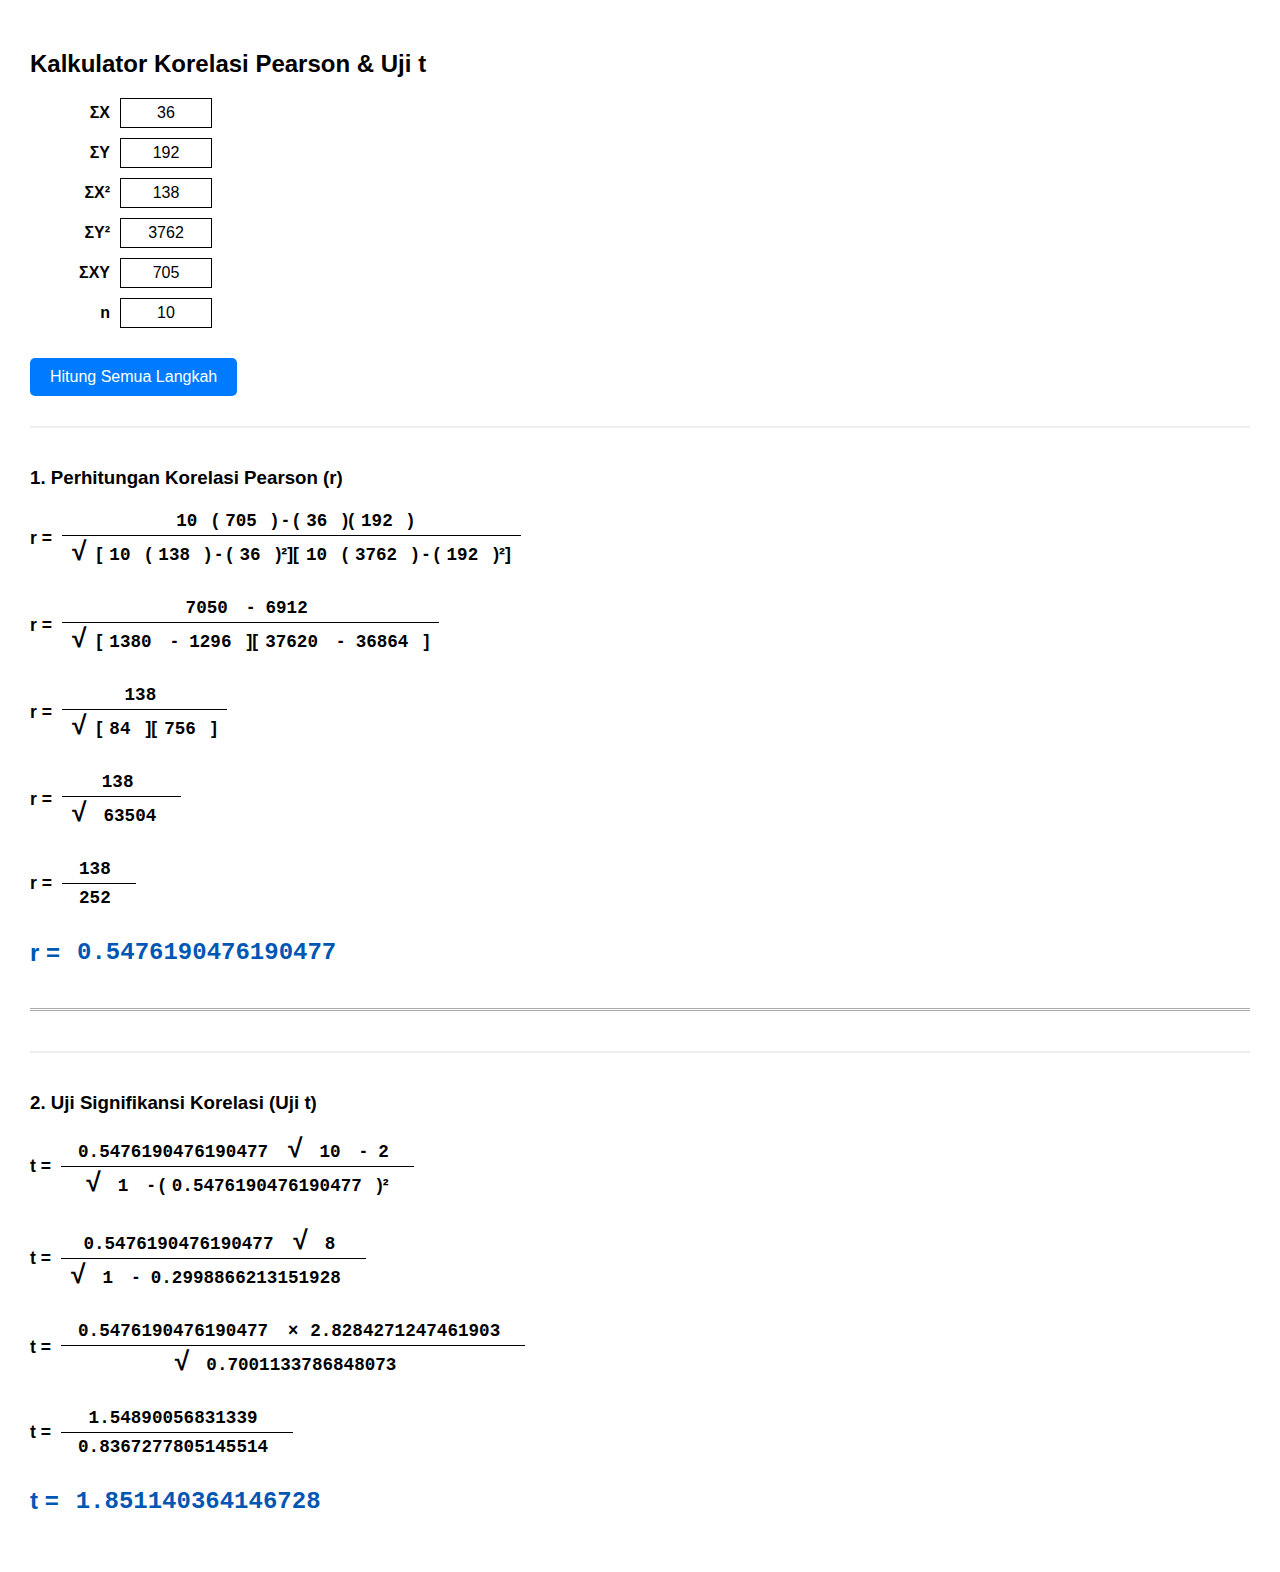
<file: PearsonProductMoment.html>
<!DOCTYPE html>
<html lang="id">
<head>
    <meta charset="UTF-8">
    <title>Kalkulator Korelasi Pearson & Uji t</title>
    <style>
        body {
            font-family: Arial, sans-serif;
            margin: 0px;
            /*background-color: #f4f4f9;*/
        }
        .container {
            /*max-width: 950px;*/
            margin: 0px;
            /*background: white;*/
            padding: 30px;
            /*border-radius: 8px;*/
            /*box-shadow: 0 4px 8px rgba(0, 0, 0, 0.1);*/
        }
        .input-section {
            display: flex;
            align-items: flex-start;
            margin-bottom: 30px;
        }
        .input-group {
            margin-right: 40px;
        }
        .input-row {
            display: flex;
            align-items: center;
            margin-bottom: 10px;
        }
        .input-row label {
            width: 80px;
            font-weight: bold;
            text-align: right;
            margin-right: 10px;
        }
        .input-row input {
            width: 80px;
            padding: 5px;
            border: 1px solid #000;
            text-align: center;
            font-size: 1em;
        }
        button {
            padding: 10px 20px;
            background-color: #007bff;
            color: white;
            border: none;
            border-radius: 5px;
            cursor: pointer;
            font-size: 1em;
            margin-top: 20px;
        }
        button:hover {
            background-color: #0056b3;
        }

        /* --- Styling Untuk Tampilan Perhitungan Langkah demi Langkah --- */
        .calculation-steps {
            margin-top: 30px;
            padding-top: 20px;
            border-top: 2px solid #eee;
        }
        .r-step, .t-step {
            display: flex;
            align-items: center;
            margin-bottom: 25px;
            font-size: 1.1em;
            font-weight: bold;
        }
        .r-step span, .t-step span {
            margin-right: 10px;
        }
        .fraction-container {
            display: flex;
            flex-direction: column;
            align-items: center;
            margin: 0 5px;
        }
        .numerator, .denominator {
            padding: 2px 5px;
            white-space: nowrap;
        }
        .fraction-line {
            width: 100%;
            border-bottom: 1px solid black;
            margin: 0;
            padding: 0;
        }
        /* Style untuk kotak hasil (ReadOnly Input) */
        .result-box {
            /*border: 1px solid black;*/
            padding: 2px 5px;
            margin: 0 2px;
            font-family: 'Courier New', Courier, monospace;
            /*background-color: #fff;*/
            display: inline-block;
            text-align: center;
            /*min-width: 40px;*/
        }
        .sqrt-symbol {
            font-size: 1.5em;
            margin-right: 2px;
            line-height: 1; /* Penting agar simbol akar rapi */
        }
        .section-separator {
            margin: 40px 0;
            border: none;
            border-top: 3px double #aaa;
        }
    </style>
</head>
<body>

<div class="container">
    <h2>Kalkulator Korelasi Pearson & Uji t</h2>
    <div class="input-section">
        <div class="input-group">
            <div class="input-row">
                <label for="sumX">ΣX</label>
                <input type="text" id="sumX" value="36" oninput="this.value = this.value.replace(/[^0-9.]/g, '')">
            </div>
            <div class="input-row">
                <label for="sumY">ΣY</label>
                <input type="text" id="sumY" value="192" oninput="this.value = this.value.replace(/[^0-9.]/g, '')">
            </div>
            <div class="input-row">
                <label for="sumX2">ΣX²</label>
                <input type="text" id="sumX2" value="138" oninput="this.value = this.value.replace(/[^0-9.]/g, '')">
            </div>
            <div class="input-row">
                <label for="sumY2">ΣY²</label>
                <input type="text" id="sumY2" value="3762" oninput="this.value = this.value.replace(/[^0-9.]/g, '')">
            </div>
            <div class="input-row">
                <label for="sumXY">ΣXY</label>
                <input type="text" id="sumXY" value="705" oninput="this.value = this.value.replace(/[^0-9.]/g, '')">
            </div>
             <div class="input-row">
                <label for="n">n</label>
                <input type="text" id="n" value="10" oninput="this.value = this.value.replace(/[^0-9.]/g, '')">
            </div>
            <button onclick="hitungKorelasiDanUjiT()">Hitung Semua Langkah</button>
        </div>
    </div>

    <div class="calculation-steps" id="outputSteps">
        </div>

    <hr class="section-separator">
    
    <div class="calculation-steps" id="outputUjiT">
        </div>
</div>

<script>
   /* function createBox(value, decimals = 0) {
        // Format angka dengan jumlah desimal tertentu
        const formattedValue = parseFloat(value).toFixed(decimals);
        // Fungsi untuk membuat elemen HTML yang terlihat seperti kotak input readonly
        return `<span class="result-box">${formattedValue}</span>`;
    }*/
    function createBox(value) {
        // Fungsi untuk membuat elemen HTML yang terlihat seperti kotak input readonly
        // Hapus toFixed() agar menampilkan nilai desimal penuh
        return `<span class="result-box">${value}</span>`;
    }

    function createFraction(numeratorHTML, denominatorHTML) {
        // Fungsi untuk membuat elemen HTML yang terlihat seperti pecahan
        return `
            <div class="fraction-container">
                <span class="numerator">${numeratorHTML}</span>
                <span class="fraction-line"></span>
                <span class="denominator">${denominatorHTML}</span>
            </div>
        `;
    }

    function hitungKorelasiDanUjiT() {
        // Ambil nilai dari input
        const n = parseFloat(document.getElementById('n').value);
        const sumX = parseFloat(document.getElementById('sumX').value);
        const sumY = parseFloat(document.getElementById('sumY').value);
        const sumX2 = parseFloat(document.getElementById('sumX2').value);
        const sumY2 = parseFloat(document.getElementById('sumY2').value);
        const sumXY = parseFloat(document.getElementById('sumXY').value);

        const outputRDiv = document.getElementById('outputSteps');
        const outputTDiv = document.getElementById('outputUjiT');
        
        if ([n, sumX, sumY, sumX2, sumY2, sumXY].some(isNaN)) {
            outputRDiv.innerHTML = "<p style='color: red; font-weight: bold;'>Harap isi semua kotak input dengan angka yang valid.</p>";
            outputTDiv.innerHTML = "";
            return;
        }

        // --- Bagian 1: Perhitungan Korelasi Pearson (r) ---
        
        const n_sumXY = n * sumXY;
        const sumX_sumY = sumX * sumY;
        const n_sumX2 = n * sumX2;
        const sumX_sq = sumX * sumX;
        const n_sumY2 = n * sumY2;
        const sumY_sq = sumY * sumY;
        
        const numerator = n_sumXY - sumX_sumY;
        const partX_sub = n_sumX2 - sumX_sq;
        const partY_sub = n_sumY2 - sumY_sq;
        const product_parts = partX_sub * partY_sub;
        const denominator_r = Math.sqrt(product_parts);
        const r_value = numerator / denominator_r;

        let outputRHTML = '<h3>1. Perhitungan Korelasi Pearson (r)</h3>';
        
        // Output langkah r (sama seperti sebelumnya)
        outputRHTML += `
            <div class="r-step">
                <span>r =</span>
                ${createFraction(
                    `${createBox(n)}(${createBox(sumXY)}) - (${createBox(sumX)})(${createBox(sumY)})`,
                    `<span class="sqrt-symbol">√</span>[${createBox(n)}(${createBox(sumX2)}) - (${createBox(sumX)})²][${createBox(n)}(${createBox(sumY2)}) - (${createBox(sumY)})²]`
                )}
            </div>
            <div class="r-step">
                <span>r =</span>
                ${createFraction(
                    `${createBox(n_sumXY)} - ${createBox(sumX_sumY)}`,
                    `<span class="sqrt-symbol">√</span>[${createBox(n_sumX2)} - ${createBox(sumX_sq)}][${createBox(n_sumY2)} - ${createBox(sumY_sq)}]`
                )}
            </div>
            <div class="r-step">
                <span>r =</span>
                ${createFraction(
                    `${createBox(numerator)}`,
                    `<span class="sqrt-symbol">√</span>[${createBox(partX_sub)}][${createBox(partY_sub)}]`
                )}
            </div>
            <div class="r-step">
                <span>r =</span>
                ${createFraction(
                    `${createBox(numerator)}`,
                    `<span class="sqrt-symbol">√</span>${createBox(product_parts)}`
                )}
            </div>
            <div class="r-step">
                <span>r =</span>
                ${createFraction(
                    `${createBox(numerator)}`,
                    `${createBox(denominator_r, 2)}`
                )}
            </div>
            <div class="r-step" style="font-size: 1.5em; color: #0056b3;">
                <span>r =</span>
                ${createBox(r_value, 2)}
            </div>
        `;
        outputRDiv.innerHTML = outputRHTML;

        // --- Bagian 2: Perhitungan Uji Signifikansi (Uji t) ---
        
        let outputTHTML = '<h3>2. Uji Signifikansi Korelasi (Uji t)</h3>';
        const r = r_value; // r = 0.54
        const n_minus_2 = n - 2; // n-2 = 10 - 2 = 8
        const r_squared = r * r; // r^2 = 0.54 * 0.54 = 0.2916
        const one_minus_r_sq = 1 - r_squared; // 1 - 0.2916 = 0.7084
        
        // Hitung Pembilang Uji t
        const sqrt_n_minus_2 = Math.sqrt(n_minus_2); // sqrt(8) = 2.8284...
        const t_numerator_final = r * sqrt_n_minus_2; // 0.54 * 2.8284... = 1.5273...

        // Hitung Penyebut Uji t
        const sqrt_one_minus_r_sq = Math.sqrt(one_minus_r_sq); // sqrt(0.7084) = 0.8416...

        // Hasil Akhir t
        const t_final = t_numerator_final / sqrt_one_minus_r_sq; // 1.5273... / 0.8416... = 1.8147...

        // Tampilan Rumus Uji t
        //outputTHTML += `<p>Rumus Uji t: <span style="font-style: italic;">$$t = \\frac{r \\sqrt{n-2}}{\\sqrt{1-r^2}}$$</span></p>`;

        // Step 1: Substitusi
        outputTHTML += `
            <div class="t-step">
                <span>t =</span>
                ${createFraction(
                    `${createBox(r, 2)} <span class="sqrt-symbol">√</span>${createBox(n)} - ${createBox(2)}`,
                    `<span class="sqrt-symbol">√</span>${createBox(1)} - (${createBox(r, 2)})²`
                )}
            </div>
        `;

        // Step 2: Hitung n-2 dan r²
        outputTHTML += `
            <div class="t-step">
                <span>t =</span>
                ${createFraction(
                    `${createBox(r, 2)} <span class="sqrt-symbol">√</span>${createBox(n_minus_2)}`,
                    `<span class="sqrt-symbol">√</span>${createBox(1)} - ${createBox(r_squared, 4)}`
                )}
            </div>
        `;

        // Step 3: Hitung 1-r² dan √n-2
        outputTHTML += `
            <div class="t-step">
                <span>t =</span>
                ${createFraction(
                    `${createBox(r, 2)} × ${createBox(sqrt_n_minus_2, 2)}`,
                    `<span class="sqrt-symbol">√</span>${createBox(one_minus_r_sq, 4)}`
                )}
            </div>
        `;
        
        // Step 4: Hitung Perkalian Pembilang
        outputTHTML += `
            <div class="t-step">
                <span>t =</span>
                ${createFraction(
                    `${createBox(t_numerator_final, 4)}`,
                    `${createBox(sqrt_one_minus_r_sq, 4)}`
                )}
            </div>
        `;
        
        // Final Result Uji t
        outputTHTML += `
            <div class="t-step" style="font-size: 1.5em; color: #0056b3;">
                <span>t =</span>
                ${createBox(t_final, 2)}
            </div>
        `;
        
        outputTDiv.innerHTML = outputTHTML;
    }

    // Panggil fungsi hitung saat halaman dimuat (untuk tampilan default)
    document.addEventListener('DOMContentLoaded', hitungKorelasiDanUjiT);
</script>

</body>
</html>
</file>
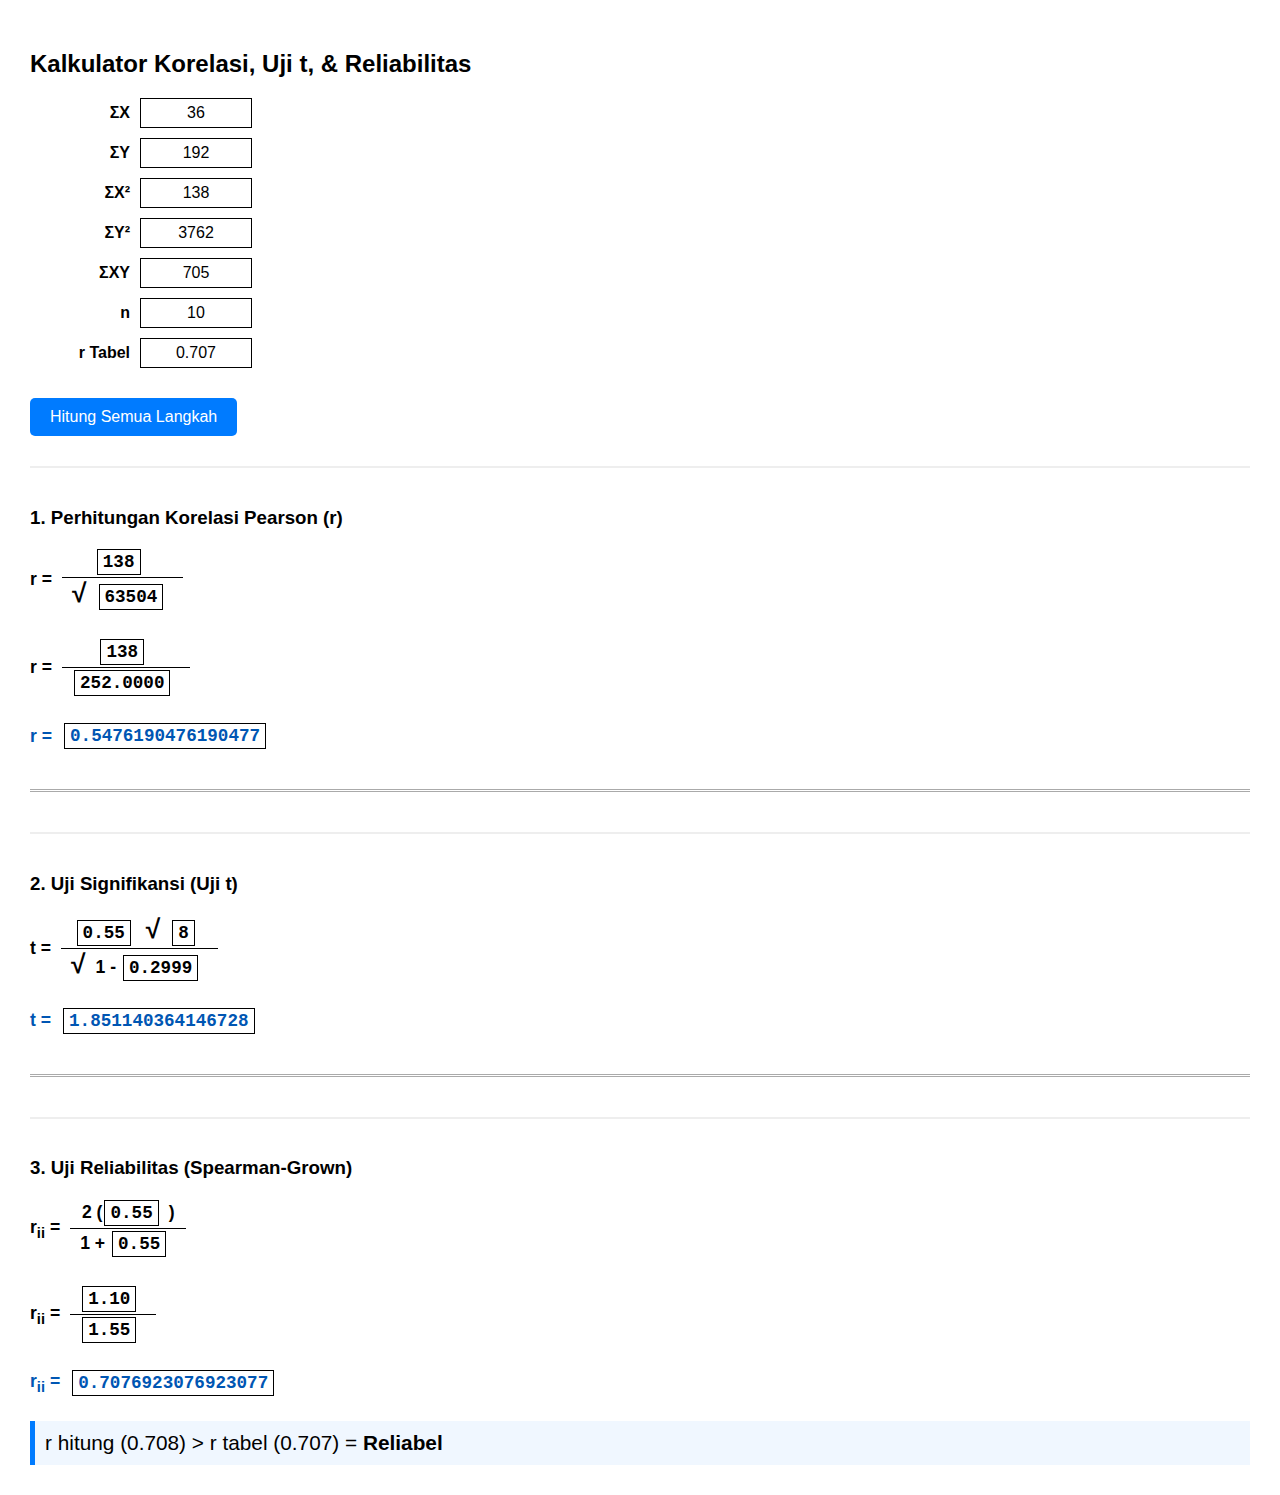
<file: PearsonProductMomentv2.html>
<!DOCTYPE html>
<html lang="id">
<head>
    <meta charset="UTF-8">
    <title>Kalkulator Statistika Lengkap</title>
    <style>
        body { font-family: Arial, sans-serif; margin: 0px; }
        .container { margin: 0px; padding: 30px; }
        .input-section { display: flex; align-items: flex-start; margin-bottom: 30px; }
        .input-group { margin-right: 40px; }
        .input-row { display: flex; align-items: center; margin-bottom: 10px; }
        .input-row label { width: 100px; font-weight: bold; text-align: right; margin-right: 10px; }
        .input-row input { width: 100px; padding: 5px; border: 1px solid #000; text-align: center; font-size: 1em; }
        button { padding: 10px 20px; background-color: #007bff; color: white; border: none; border-radius: 5px; cursor: pointer; font-size: 1em; margin-top: 20px; }
        button:hover { background-color: #0056b3; }

        .calculation-steps { margin-top: 30px; padding-top: 20px; border-top: 2px solid #eee; }
        .step-row { display: flex; align-items: center; margin-bottom: 25px; font-size: 1.1em; font-weight: bold; }
        .step-row span { margin-right: 10px; }
        .fraction-container { display: flex; flex-direction: column; align-items: center; margin: 0 5px; }
        .numerator, .denominator { padding: 2px 5px; white-space: nowrap; }
        .fraction-line { width: 100%; border-bottom: 1px solid black; margin: 0; padding: 0; }
        .result-box { border: 1px solid black; padding: 2px 5px; margin: 0 2px; font-family: 'Courier New', Courier, monospace; display: inline-block; text-align: center; }
        .sqrt-symbol { font-size: 1.5em; margin-right: 2px; line-height: 1; }
        .section-separator { margin: 40px 0; border: none; border-top: 3px double #aaa; }
        .reliability-status { font-size: 1.3em; margin-top: 20px; padding: 10px; border-left: 5px solid #007bff; background: #f0f7ff; }
    </style>
</head>
<body>

<div class="container">
    <h2>Kalkulator Korelasi, Uji t, & Reliabilitas</h2>
    <div class="input-section">
        <div class="input-group">
            <div class="input-row"><label>ΣX</label><input type="text" id="sumX" value="36"></div>
            <div class="input-row"><label>ΣY</label><input type="text" id="sumY" value="192"></div>
            <div class="input-row"><label>ΣX²</label><input type="text" id="sumX2" value="138"></div>
            <div class="input-row"><label>ΣY²</label><input type="text" id="sumY2" value="3762"></div>
            <div class="input-row"><label>ΣXY</label><input type="text" id="sumXY" value="705"></div>
            <div class="input-row"><label>n</label><input type="text" id="n" value="10"></div>
            <div class="input-row"><label>r Tabel</label><input type="text" id="rTabel" value="0.707"></div>
            <button onclick="hitungSemua()">Hitung Semua Langkah</button>
        </div>
    </div>

    <div id="outputSteps" class="calculation-steps"></div>
    <hr class="section-separator">
    <div id="outputUjiT" class="calculation-steps"></div>
    <hr class="section-separator">
    <div id="outputReliabilitas" class="calculation-steps"></div>
</div>

<script>
    // Fungsi createBox ditingkatkan agar bisa menerima argumen pembulatan opsional
    function createBox(value, decimals = null) {
        let displayValue = (decimals !== null) ? parseFloat(value).toFixed(decimals) : value;
        return `<span class="result-box">${displayValue}</span>`;
    }

    function createFraction(num, den) {
        return `<div class="fraction-container"><span class="numerator">${num}</span><span class="fraction-line"></span><span class="denominator">${den}</span></div>`;
    }

    function hitungSemua() {
        const n = parseFloat(document.getElementById('n').value);
        const sumX = parseFloat(document.getElementById('sumX').value);
        const sumY = parseFloat(document.getElementById('sumY').value);
        const sumX2 = parseFloat(document.getElementById('sumX2').value);
        const sumY2 = parseFloat(document.getElementById('sumY2').value);
        const sumXY = parseFloat(document.getElementById('sumXY').value);
        const rTabel = parseFloat(document.getElementById('rTabel').value);

        if ([n, sumX, sumY, sumX2, sumY2, sumXY, rTabel].some(isNaN)) return;

        // --- 1. Pearson r ---
        const numeratorR = (n * sumXY) - (sumX * sumY);
        const partX = (n * sumX2) - Math.pow(sumX, 2);
        const partY = (n * sumY2) - Math.pow(sumY, 2);
        const productXY = partX * partY;
        const denR = Math.sqrt(productXY);
        const rHitung = numeratorR / denR;

        document.getElementById('outputSteps').innerHTML = `
            <h3>1. Perhitungan Korelasi Pearson (r)</h3>
            <div class="step-row"><span>r =</span>${createFraction(createBox(numeratorR), `<span class="sqrt-symbol">√</span>${createBox(productXY)}`)}</div>
            <div class="step-row"><span>r =</span>${createFraction(createBox(numeratorR), createBox(denR, 4))}</div>
            <div class="step-row" style="color:#0056b3;"><span>r =</span>${createBox(rHitung)}</div>
        `;

        // --- 2. Uji t ---
        const tNum = rHitung * Math.sqrt(n - 2);
        const tDen = Math.sqrt(1 - Math.pow(rHitung, 2));
        const tHitung = tNum / tDen;

        document.getElementById('outputUjiT').innerHTML = `
            <h3>2. Uji Signifikansi (Uji t)</h3>
            <div class="step-row"><span>t =</span>${createFraction(`${createBox(rHitung, 2)} <span class="sqrt-symbol">√</span>${createBox(n-2)}`, `<span class="sqrt-symbol">√</span>1 - ${createBox(Math.pow(rHitung, 2), 4)}`)}</div>
            <div class="step-row" style="color:#0056b3;"><span>t =</span>${createBox(tHitung)}</div>
        `;

        // --- 3. Uji Reliabilitas (Spearman-Brown) ---
        const rii_num = 2 * rHitung;
        const rii_den = 1 + rHitung;
        const rii = rii_num / rii_den;
        const status = (rii > rTabel) ? "Reliabel" : "Tidak Reliabel";

        document.getElementById('outputReliabilitas').innerHTML = `
            <h3>3. Uji Reliabilitas (Spearman-Grown)</h3>
            <div class="step-row"><span>r<sub>ii</sub> =</span> ${createFraction(`2 (${createBox(rHitung, 2)})`, `1 + ${createBox(rHitung, 2)}`)}</div>
            <div class="step-row"><span>r<sub>ii</sub> =</span> ${createFraction(createBox(rii_num, 2), createBox(rii_den, 2))}</div>
            <div class="step-row" style="color:#0056b3;"><span>r<sub>ii</sub> =</span> ${createBox(rii)}</div>
            <div class="reliability-status">
                r hitung (${rii.toFixed(3)}) ${rii > rTabel ? '>' : '<'} r tabel (${rTabel}) = <strong>${status}</strong>
            </div>
        `;
    }
    
    document.addEventListener('DOMContentLoaded', hitungSemua);
</script>
</body>
</html>
</file>
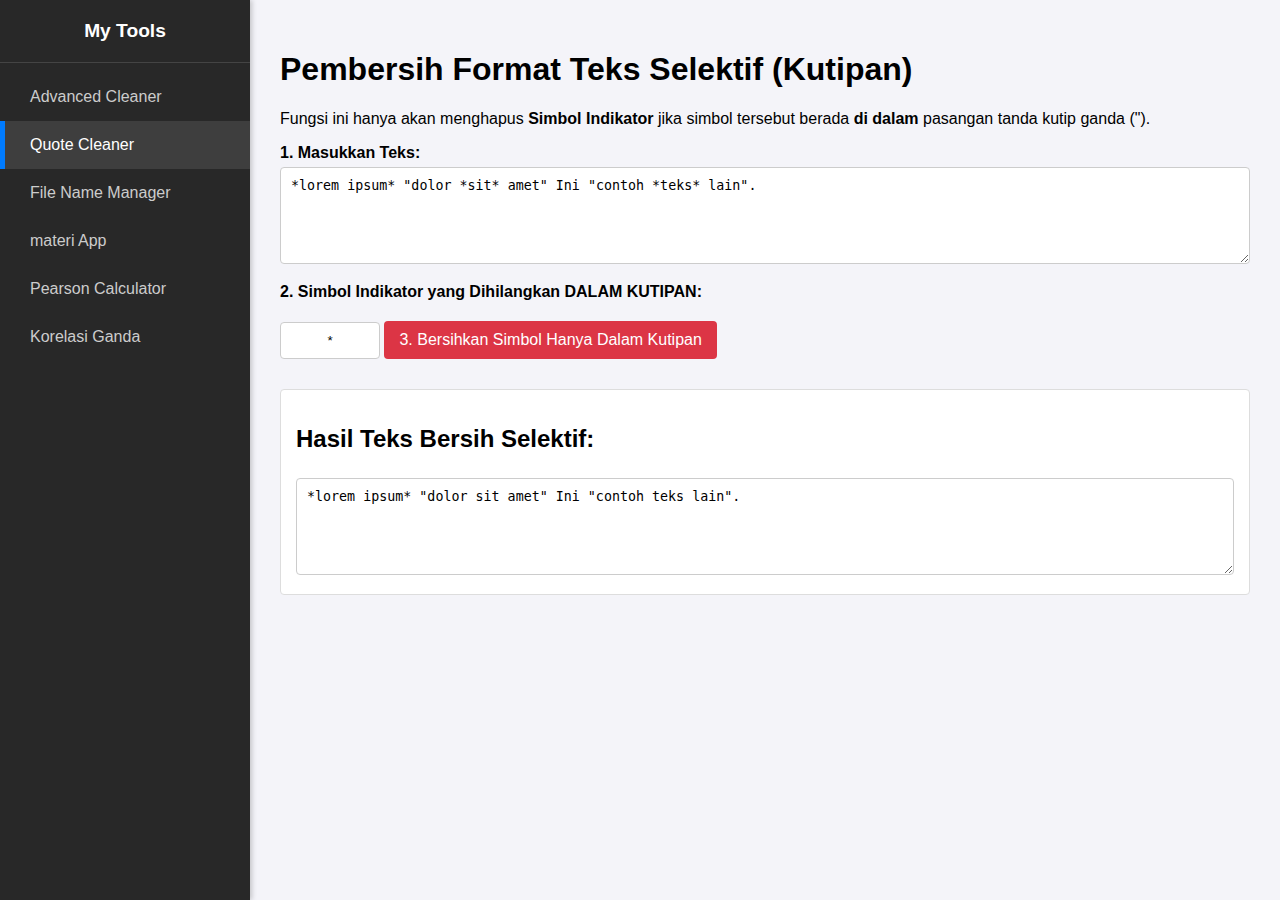
<file: TextCleaner.html>
<!DOCTYPE html>
<html lang="id">
<head>
    <meta charset="UTF-8">
    <meta name="viewport" content="width=device-width, initial-scale=1.0">
    <title>Pembersih Teks Selektif</title>
    <link rel="stylesheet" href="style.css">
    <style>
        /* --- GLOBAL LAYOUT & SIDEBAR CSS --- */
        :root {
            --sidebar-width: 250px;
            --bg-color: #f4f4f9;
            --sidebar-bg: #282828;
            --accent: #007bff;
            --text-light: #fff;
        }
        .main-content {
            flex-grow: 1;
            padding: 30px;
            overflow-y: auto;
            height: 100vh;
            box-sizing: border-box;
        }
        @media (max-width: 768px) {
            body { flex-direction: column; }
            #sidebar { width: 100%; height: auto; }
            .main-content { height: auto; }
        }

        /* --- SPECIFIC CSS --- */
        label { display: block; margin-top: 15px; font-weight: bold; }
        textarea, input[type="text"] {
            width: 100%; padding: 10px; margin-top: 5px;
            border: 1px solid #ccc; border-radius: 4px; box-sizing: border-box;
        }
        textarea { resize: vertical; }
        input[type="text"] { width: 100px; text-align: center; }
        button {
            background-color: #dc3545; color: white;
            padding: 10px 15px; border: none; border-radius: 4px;
            cursor: pointer; margin-top: 20px; font-size: 16px;
        }
        button:hover { background-color: #c82333; }
        #outputContainer { margin-top: 30px; padding: 15px; background-color: #fff; border: 1px solid #ddd; border-radius: 4px; }
    </style>
</head>
<body>

    <!-- SIDEBAR -->
    <nav id="sidebar">
        <div class="brand">My Tools</div>
        <a href="index.html" class="nav-link">Advanced Cleaner</a>
        <a href="TextCleaner.html" class="nav-link active">Quote Cleaner</a>
        <a href="FileNameManager.html" class="nav-link">File Name Manager</a>
        <a href="materiApp.html" class="nav-link">materi App</a>
        <a href="PearsonProductMomentV3.html" class="nav-link">Pearson Calculator</a>
        <a href="korelasiGanda.html" class="nav-link">Korelasi Ganda</a>
    </nav>

    <!-- CONTENT -->
    <div class="main-content">
        <h1>Pembersih Format Teks Selektif (Kutipan)</h1>
        <p>Fungsi ini hanya akan menghapus <strong>Simbol Indikator</strong> jika simbol tersebut berada <strong>di dalam</strong> pasangan tanda kutip ganda (").</p>

        <label for="teksInput">1. Masukkan Teks:</label>
        <textarea id="teksInput" rows="5" placeholder='Contoh: *lorem* "dolor *sit* amet"'>*lorem ipsum* "dolor *sit* amet" Ini "contoh *teks* lain".</textarea>

        <label for="simbolIndikator">2. Simbol Indikator yang Dihilangkan DALAM KUTIPAN:</label>
        <input type="text" id="simbolIndikator" value="*" maxlength="5" placeholder="Misalnya: *">

        <button onclick="bersihkanTeksSelektif()">3. Bersihkan Simbol Hanya Dalam Kutipan</button>

        <div id="outputContainer">
            <h2>Hasil Teks Bersih Selektif:</h2>
            <textarea id="teksOutput" rows="5" readonly placeholder="Hasil akan muncul di sini..."></textarea>
        </div>
    </div>

    <script>
        function bersihkanTeksSelektif() {
            const teksAwal = document.getElementById('teksInput').value;
            const simbol = document.getElementById('simbolIndikator').value.trim();
            let teksHasil = teksAwal;

            if (!simbol) {
                document.getElementById('teksOutput').value = teksAwal;
                return;
            }

            const simbolRegexEscaped = simbol.replace(/[.*+?^${}()|[\]\\]/g, '\\$&');
            const regexKutipan = /(".*?")/g;

            teksHasil = teksAwal.replace(regexKutipan, (match) => {
                const regexSimbol = new RegExp(simbolRegexEscaped, 'g');
                return match.replace(regexSimbol, '');
            });

            document.getElementById('teksOutput').value = teksHasil;
        }
        document.addEventListener('DOMContentLoaded', bersihkanTeksSelektif);
    </script>
</body>
</html>
</file>
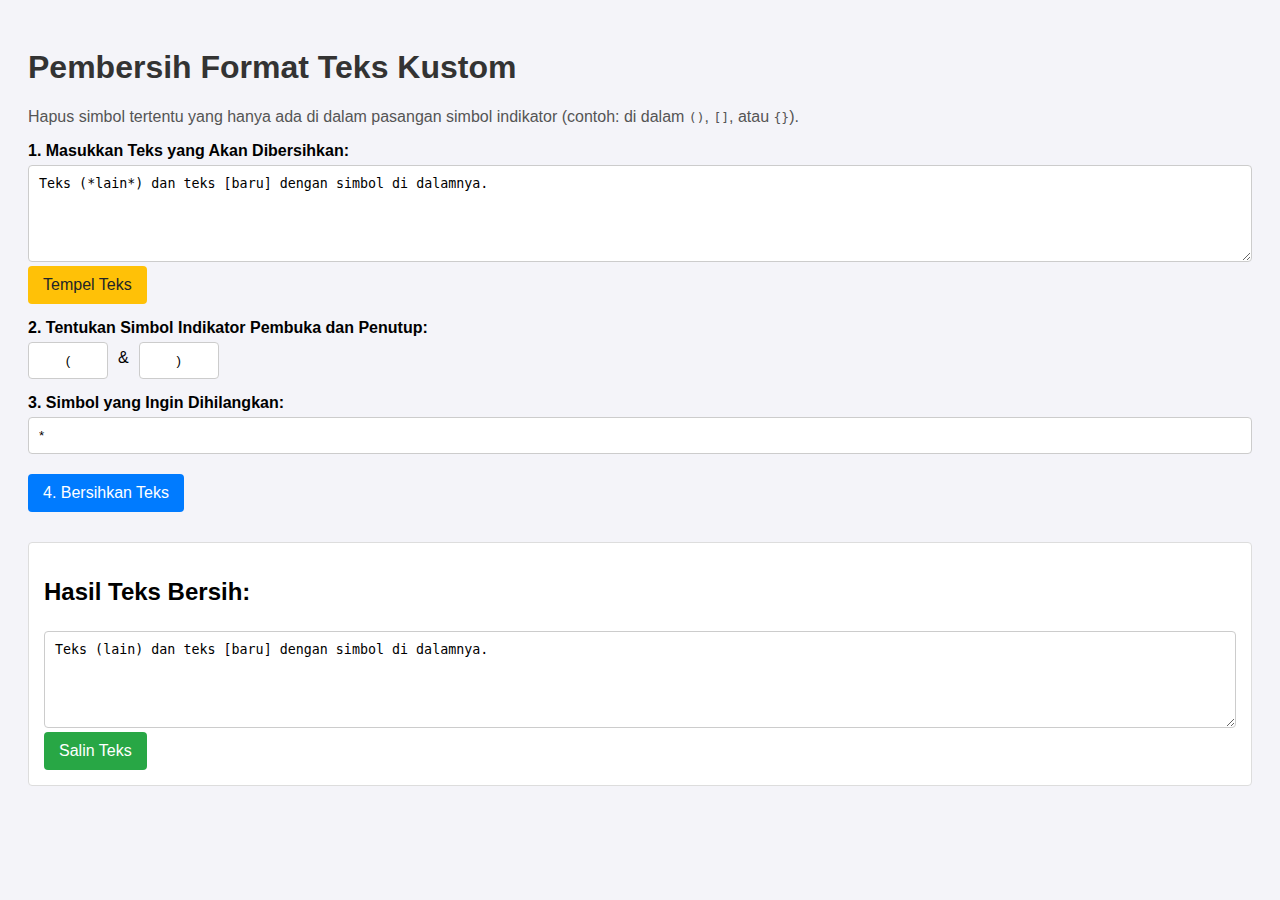
<file: Txt Cleaner.html>
<!--
<!DOCTYPE html>
<html lang="id">
<head>
    <meta charset="UTF-8">
    <meta name="viewport" content="width=device-width, initial-scale=1.0">
    <title>Pembersih Teks Kustom</title>
    <style>
        body {
            font-family: Arial, sans-serif;
            padding: 20px;
            background-color: #f4f4f9;
        }
        h1 {
            color: #333;
        }
        label {
            display: block;
            margin-top: 15px;
            font-weight: bold;
        }
        textarea, input[type="text"] {
            width: 100%;
            padding: 10px;
            margin-top: 5px;
            border: 1px solid #ccc;
            border-radius: 4px;
            box-sizing: border-box; /* Penting untuk padding */
        }
        textarea {
            resize: vertical;
        }
        input[type="text"] {
            width: 100px; /* Lebar yang lebih kecil untuk input simbol */
            text-align: center;
        }
        button {
            background-color: #007bff;
            color: white;
            padding: 10px 15px;
            border: none;
            border-radius: 4px;
            cursor: pointer;
            margin-top: 20px;
            font-size: 16px;
        }
        button:hover {
            background-color: #0056b3;
        }
        #outputContainer {
            margin-top: 30px;
            padding: 15px;
            background-color: #fff;
            border: 1px solid #ddd;
            border-radius: 4px;
        }
    </style>
</head>
<body>

    <h1>Pembersih Format Teks Sederhana</h1>

    <label for="teksInput">1. Masukkan Teks yang Akan Dibersihkan:</label>
    <textarea id="teksInput" rows="5" placeholder="Contoh: lorem *ipsum* dolor sit amet. Ini _contoh_ teks.">lorem *ipsum* dolor sit amet. Ini *contoh* teks dengan *format* yang akan dibersihkan.</textarea>

    <label for="simbolIndikator">2. Simbol Indikator yang Ingin Dihilangkan (Contoh: *, _, #):</label>
    <input type="text" id="simbolIndikator" value="*" maxlength="5" placeholder="Misalnya: *">

    <button onclick="bersihkanTeks()">3. Bersihkan dan Hapus Simbol</button>

    <div id="outputContainer">
        <h2>Hasil Teks Bersih:</h2>
        <textarea id="teksOutput" rows="5" readonly placeholder="Hasil akan muncul di sini..."></textarea>
    </div>

    <script>
        function bersihkanTeks() {
            // Ambil nilai dari textarea dan input simbol
            const teksAwal = document.getElementById('teksInput').value;
            const simbol = document.getElementById('simbolIndikator').value.trim(); // Hapus spasi di awal/akhir input simbol
            let teksHasil = teksAwal;

            // Memastikan input simbol tidak kosong
            if (simbol) {
                // Langkah 1: Escaping simbol khusus Regex
                // Karakter seperti *, +, ?, dll. harus di-escape agar diperlakukan sebagai literal
                // Regex ini akan mengganti karakter khusus Regex (seperti *, ^, $, dll.) dengan versi yang di-escape (\*)
                const simbolRegexEscaped = simbol.replace(/[.*+?^${}()|[\]\\]/g, '\\$&');

                // Langkah 2: Membuat Regular Expression secara dinamis
                // Bendera 'g' (global) memastikan semua kemunculan simbol diganti
                const regex = new RegExp(simbolRegexEscaped, 'g');

                // Langkah 3: Ganti semua kemunculan simbol dengan string kosong ("")
                teksHasil = teksAwal.replace(regex, '');
            } else {
                // Jika simbol kosong, teks akan dikembalikan seperti aslinya
                teksHasil = teksAwal;
            }

            // Tampilkan hasilnya ke output textarea
            document.getElementById('teksOutput').value = teksHasil;
        }

        // Jalankan fungsi bersihkanTeks() saat halaman selesai dimuat 
        // untuk menampilkan hasil awal dari contoh teks yang ada di textarea.
        document.addEventListener('DOMContentLoaded', bersihkanTeks);
    </script>

</body>
</html>

<!DOCTYPE html>
<html lang="id">
<head>
    <meta charset="UTF-8">
    <meta name="viewport" content="width=device-width, initial-scale=1.0">
    <title>Pembersih Teks Selektif (Dalam Tanda Kutip)</title>
    <style>
        body {
            font-family: Arial, sans-serif;
            padding: 20px;
            background-color: #f4f4f9;
        }
        h1 {
            color: #333;
        }
        label {
            display: block;
            margin-top: 15px;
            font-weight: bold;
        }
        textarea, input[type="text"] {
            width: 100%;
            padding: 10px;
            margin-top: 5px;
            border: 1px solid #ccc;
            border-radius: 4px;
            box-sizing: border-box;
        }
        textarea {
            resize: vertical;
        }
        input[type="text"] {
            width: 100px;
            text-align: center;
        }
        button {
            background-color: #dc3545; /* Warna merah untuk fungsi khusus */
            color: white;
            padding: 10px 15px;
            border: none;
            border-radius: 4px;
            cursor: pointer;
            margin-top: 20px;
            font-size: 16px;
        }
        button:hover {
            background-color: #c82333;
        }
        #outputContainer {
            margin-top: 30px;
            padding: 15px;
            background-color: #fff;
            border: 1px solid #ddd;
            border-radius: 4px;
        }
    </style>
</head>
<body>

    <h1>Pembersih Format Teks Selektif (Di Dalam Tanda Kutip)</h1>
    <p>Fungsi ini hanya akan menghapus **Simbol Indikator** jika simbol tersebut berada **di dalam** pasangan tanda kutip ganda (").</p>

    <label for="teksInput">1. Masukkan Teks:</label>
    <textarea id="teksInput" rows="5" placeholder='Contoh: *lorem* "dolor *sit* amet"'>*lorem ipsum* "dolor *sit* amet" Ini "contoh *teks* lain".</textarea>

    <label for="simbolIndikator">2. Simbol Indikator yang Dihilangkan DALAM KUTIPAN:</label>
    <input type="text" id="simbolIndikator" value="*" maxlength="5" placeholder="Misalnya: *">

    <button onclick="bersihkanTeksSelektif()">3. Bersihkan Simbol Hanya Dalam Kutipan</button>

    <div id="outputContainer">
        <h2>Hasil Teks Bersih Selektif:</h2>
        <textarea id="teksOutput" rows="5" readonly placeholder="Hasil akan muncul di sini..."></textarea>
    </div>

    <script>
        function bersihkanTeksSelektif() {
            const teksAwal = document.getElementById('teksInput').value;
            const simbol = document.getElementById('simbolIndikator').value.trim();
            let teksHasil = teksAwal;

            if (!simbol) {
                document.getElementById('teksOutput').value = teksAwal;
                return;
            }

            // Langkah 1: Escaping simbol khusus Regex
            const simbolRegexEscaped = simbol.replace(/[.*+?^${}()|[\]\\]/g, '\\$&');

            // Langkah 2: Membuat Regular Expression untuk mencari teks dalam tanda kutip
            // Regex: /(".*?")/g
            // Mencari: Tanda kutip ganda pembuka ("), diikuti oleh nol atau lebih karakter apa pun (.*?), 
            //          diakhiri dengan tanda kutip ganda penutup (").
            // 'g' = global (mencari semua kecocokan)
            const regexKutipan = /(".*?")/g;

            // Langkah 3: Gunakan replace() dengan fungsi callback
            // Kita akan iterasi melalui setiap kecocokan string dalam tanda kutip ("...")
            teksHasil = teksAwal.replace(regexKutipan, (match) => {
                // Di sini, 'match' adalah seluruh string yang ditemukan (termasuk tanda kutipnya), 
                // contoh: "dolor *sit* amet"
                
                // Buat Regex baru untuk mencari simbol HANYA dalam string 'match' ini
                const regexSimbol = new RegExp(simbolRegexEscaped, 'g');

                // Ganti simbol dengan string kosong
                const cleanedMatch = match.replace(regexSimbol, '');

                // Kembalikan string yang sudah dibersihkan ke teks utama
                return cleanedMatch;
            });

            // Tampilkan hasilnya
            document.getElementById('teksOutput').value = teksHasil;
        }

        // Jalankan fungsi saat halaman dimuat untuk hasil awal
        document.addEventListener('DOMContentLoaded', bersihkanTeksSelektif);
    </script>

</body>
</html>

<!DOCTYPE html>
<html lang="id">
<head>
    <meta charset="UTF-8">
    <meta name="viewport" content="width=device-width, initial-scale=1.0">
    <title>Pembersih Teks Sangat Fleksibel</title>
    <style>
        body {
            font-family: Arial, sans-serif;
            padding: 20px;
            background-color: #f4f4f9;
        }
        h1 {
            color: #333;
        }
        p {
            color: #555;
        }
        label {
            display: block;
            margin-top: 15px;
            font-weight: bold;
        }
        textarea, input[type="text"] {
            width: 100%;
            padding: 10px;
            margin-top: 5px;
            border: 1px solid #ccc;
            border-radius: 4px;
            box-sizing: border-box;
        }
        textarea {
            resize: vertical;
        }
        .symbol-inputs {
            display: flex;
            align-items: center;
            gap: 10px;
        }
        .symbol-inputs input {
            width: 80px;
            text-align: center;
        }
        button {
            background-color: #007bff;
            color: white;
            padding: 10px 15px;
            border: none;
            border-radius: 4px;
            cursor: pointer;
            margin-top: 20px;
            font-size: 16px;
        }
        button:hover {
            background-color: #0056b3;
        }
        #outputContainer {
            margin-top: 30px;
            padding: 15px;
            background-color: #fff;
            border: 1px solid #ddd;
            border-radius: 4px;
        }
    </style>
</head>
<body>

    <h1>Pembersih Format Teks Kustom</h1>
    <p>Hapus simbol tertentu yang hanya ada di dalam pasangan simbol indikator (contoh: di dalam <code>()</code>, <code>[]</code>, atau <code>{}</code>).</p>

    <label for="teksInput">1. Masukkan Teks yang Akan Dibersihkan:</label>
    <textarea id="teksInput" rows="5" placeholder='Contoh: Teks (*lain*) dan teks [baru] dengan simbol di dalamnya.'>Teks (*lain*) dan teks [baru] dengan simbol di dalamnya.</textarea>

    <label>2. Tentukan Simbol Indikator Pembuka dan Penutup:</label>
    <div class="symbol-inputs">
        <input type="text" id="simbolPembuka" value="(" maxlength="1">
        <span>&</span>
        <input type="text" id="simbolPenutup" value=")" maxlength="1">
    </div>

    <label for="simbolHapus">3. Simbol yang Ingin Dihilangkan:</label>
    <input type="text" id="simbolHapus" value="*" maxlength="5">

    <button onclick="bersihkanTeks()">4. Bersihkan Teks</button>

    <div id="outputContainer">
        <h2>Hasil Teks Bersih:</h2>
        <textarea id="teksOutput" rows="5" readonly></textarea>
    </div>

    <script>
        function escapeRegExp(string) {
            // Fungsi untuk meng-escape karakter khusus Regex
            return string.replace(/[.*+?^${}()|[\]\\]/g, '\\$&');
        }

        function bersihkanTeks() {
            const teksAwal = document.getElementById('teksInput').value;
            const simbolHapus = document.getElementById('simbolHapus').value.trim();
            const simbolPembuka = document.getElementById('simbolPembuka').value.trim();
            const simbolPenutup = document.getElementById('simbolPenutup').value.trim();
            
            let teksHasil = teksAwal;

            if (!simbolHapus || !simbolPembuka || !simbolPenutup) {
                // Jika salah satu input kosong, tidak lakukan apa-apa
                document.getElementById('teksOutput').value = teksAwal;
                return;
            }

            // Escaping simbol-simbol yang dimasukkan pengguna
            const escapedPembuka = escapeRegExp(simbolPembuka);
            const escapedPenutup = escapeRegExp(simbolPenutup);
            const escapedSimbolHapus = escapeRegExp(simbolHapus);

            // Membuat Regular Expression untuk mencari teks di dalam simbol kustom
            // Contoh: /\(.*\)/g untuk () atau /\[.*\]/g untuk []
            // Catatan: Tanda `?` setelah `.*` membuat regex menjadi non-greedy, 
            // agar hanya mencocokkan sampai penutup pertama.
            const regexKustom = new RegExp(`(${escapedPembuka}.*?${escapedPenutup})`, 'g');

            // Gunakan replace() dengan fungsi callback untuk memproses setiap kecocokan
            teksHasil = teksAwal.replace(regexKustom, (match) => {
                // `match` adalah seluruh string yang cocok, misal: "(lain)"
                // Di dalam callback, kita ganti simbol yang ingin dihapus
                const regexSimbolHapus = new RegExp(escapedSimbolHapus, 'g');
                
                // Ganti simbol yang ditargetkan dengan string kosong
                const cleanedMatch = match.replace(regexSimbolHapus, '');

                return cleanedMatch;
            });

            document.getElementById('teksOutput').value = teksHasil;
        }

        // Jalankan saat halaman dimuat untuk hasil awal
        document.addEventListener('DOMContentLoaded', bersihkanTeks);
    </script>

</body>
</html>

<!DOCTYPE html>
<html lang="id">
<head>
    <meta charset="UTF-8">
    <meta name="viewport" content="width=device-width, initial-scale=1.0">
    <title>Pembersih Teks Kustom dengan Tombol Copy</title>
    <style>
        body {
            font-family: Arial, sans-serif;
            padding: 20px;
            background-color: #f4f4f9;
        }
        h1 {
            color: #333;
        }
        p {
            color: #555;
        }
        label {
            display: block;
            margin-top: 15px;
            font-weight: bold;
        }
        textarea, input[type="text"] {
            width: 100%;
            padding: 10px;
            margin-top: 5px;
            border: 1px solid #ccc;
            border-radius: 4px;
            box-sizing: border-box;
        }
        textarea {
            resize: vertical;
        }
        .symbol-inputs {
            display: flex;
            align-items: center;
            gap: 10px;
        }
        .symbol-inputs input {
            width: 80px;
            text-align: center;
        }
        .btn-container {
            display: flex;
            gap: 10px;
            margin-top: 20px;
        }
        .btn {
            padding: 10px 15px;
            border: none;
            border-radius: 4px;
            cursor: pointer;
            font-size: 16px;
        }
        #bersihkanButton {
            background-color: #007bff;
            color: white;
        }
        #bersihkanButton:hover {
            background-color: #0056b3;
        }
        #copyButton {
            background-color: #28a745;
            color: white;
        }
        #copyButton:hover {
            background-color: #218838;
        }
        #outputContainer {
            margin-top: 30px;
            padding: 15px;
            background-color: #fff;
            border: 1px solid #ddd;
            border-radius: 4px;
        }
    </style>
</head>
<body>

    <h1>Pembersih Format Teks Kustom</h1>
    <p>Hapus simbol tertentu yang hanya ada di dalam pasangan simbol indikator (contoh: di dalam <code>()</code>, <code>[]</code>, atau <code>{}</code>).</p>

    <label for="teksInput">1. Masukkan Teks yang Akan Dibersihkan:</label>
    <textarea id="teksInput" rows="5" placeholder='Contoh: Teks (*lain*) dan teks [baru] dengan simbol di dalamnya.'>Teks (*lain*) dan teks [baru] dengan simbol di dalamnya.</textarea>

    <label>2. Tentukan Simbol Indikator Pembuka dan Penutup:</label>
    <div class="symbol-inputs">
        <input type="text" id="simbolPembuka" value="(" maxlength="1">
        <span>&</span>
        <input type="text" id="simbolPenutup" value=")" maxlength="1">
    </div>

    <label for="simbolHapus">3. Simbol yang Ingin Dihilangkan:</label>
    <input type="text" id="simbolHapus" value="*" maxlength="5">

    <div class="btn-container">
        <button id="bersihkanButton" onclick="bersihkanTeks()">4. Bersihkan Teks</button>
    </div>

    <div id="outputContainer">
        <h2>Hasil Teks Bersih:</h2>
        <textarea id="teksOutput" rows="5" readonly></textarea>
        <button id="copyButton" class="btn" onclick="copyTeks()">Salin Teks</button>
    </div>

    <script>
        function escapeRegExp(string) {
            return string.replace(/[.*+?^${}()|[\]\\]/g, '\\$&');
        }

        function bersihkanTeks() {
            const teksAwal = document.getElementById('teksInput').value;
            const simbolHapus = document.getElementById('simbolHapus').value.trim();
            const simbolPembuka = document.getElementById('simbolPembuka').value.trim();
            const simbolPenutup = document.getElementById('simbolPenutup').value.trim();
            
            let teksHasil = teksAwal;

            if (!simbolHapus || !simbolPembuka || !simbolPenutup) {
                document.getElementById('teksOutput').value = teksAwal;
                return;
            }

            const escapedPembuka = escapeRegExp(simbolPembuka);
            const escapedPenutup = escapeRegExp(simbolPenutup);
            const escapedSimbolHapus = escapeRegExp(simbolHapus);

            const regexKustom = new RegExp(`(${escapedPembuka}.*?${escapedPenutup})`, 'g');

            teksHasil = teksAwal.replace(regexKustom, (match) => {
                const regexSimbolHapus = new RegExp(escapedSimbolHapus, 'g');
                const cleanedMatch = match.replace(regexSimbolHapus, '');
                return cleanedMatch;
            });

            document.getElementById('teksOutput').value = teksHasil;
        }

        function copyTeks() {
            const teksOutput = document.getElementById('teksOutput');
            
            // Pilih teks di dalam textarea
            teksOutput.select();
            teksOutput.setSelectionRange(0, 99999); // Untuk perangkat seluler

            // Salin teks ke clipboard
            document.execCommand('copy');
            
            // Opsional: berikan umpan balik visual
            alert("Teks berhasil disalin!");
        }

        document.addEventListener('DOMContentLoaded', bersihkanTeks);
    </script>

</body>
</html>
-->
<!DOCTYPE html>
<html lang="id">
<head>
    <meta charset="UTF-8">
    <meta name="viewport" content="width=device-width, initial-scale=1.0">
    <title>Pembersih Teks Kustom dengan Fitur Paste</title>
    <style>
        body {
            font-family: Arial, sans-serif;
            padding: 20px;
            background-color: #f4f4f9;
        }
        h1 {
            color: #333;
        }
        p {
            color: #555;
        }
        label {
            display: block;
            margin-top: 15px;
            font-weight: bold;
        }
        textarea, input[type="text"] {
            width: 100%;
            padding: 10px;
            margin-top: 5px;
            border: 1px solid #ccc;
            border-radius: 4px;
            box-sizing: border-box;
        }
        textarea {
            resize: vertical;
        }
        .symbol-inputs {
            display: flex;
            align-items: center;
            gap: 10px;
        }
        .symbol-inputs input {
            width: 80px;
            text-align: center;
        }
        .btn-container {
            display: flex;
            gap: 10px;
            margin-top: 20px;
        }
        .btn {
            padding: 10px 15px;
            border: none;
            border-radius: 4px;
            cursor: pointer;
            font-size: 16px;
        }
        #bersihkanButton {
            background-color: #007bff;
            color: white;
        }
        #bersihkanButton:hover {
            background-color: #0056b3;
        }
        #copyButton {
            background-color: #28a745;
            color: white;
        }
        #copyButton:hover {
            background-color: #218838;
        }
        #pasteButton {
            background-color: #ffc107;
            color: #212529;
        }
        #pasteButton:hover {
            background-color: #e0a800;
        }
        #outputContainer {
            margin-top: 30px;
            padding: 15px;
            background-color: #fff;
            border: 1px solid #ddd;
            border-radius: 4px;
        }
    </style>
</head>
<body>

    <h1>Pembersih Format Teks Kustom</h1>
    <p>Hapus simbol tertentu yang hanya ada di dalam pasangan simbol indikator (contoh: di dalam <code>()</code>, <code>[]</code>, atau <code>{}</code>).</p>

    <label for="teksInput">1. Masukkan Teks yang Akan Dibersihkan:</label>
    <textarea id="teksInput" rows="5" placeholder='Contoh: Teks (*lain*) dan teks [baru] dengan simbol di dalamnya.'>Teks (*lain*) dan teks [baru] dengan simbol di dalamnya.</textarea>
    <button id="pasteButton" class="btn" onclick="pasteTeks()">Tempel Teks</button>

    <label>2. Tentukan Simbol Indikator Pembuka dan Penutup:</label>
    <div class="symbol-inputs">
        <input type="text" id="simbolPembuka" value="(" maxlength="1">
        <span>&</span>
        <input type="text" id="simbolPenutup" value=")" maxlength="1">
    </div>

    <label for="simbolHapus">3. Simbol yang Ingin Dihilangkan:</label>
    <input type="text" id="simbolHapus" value="*" maxlength="5">

    <div class="btn-container">
        <button id="bersihkanButton" class="btn" onclick="bersihkanTeks()">4. Bersihkan Teks</button>
    </div>

    <div id="outputContainer">
        <h2>Hasil Teks Bersih:</h2>
        <textarea id="teksOutput" rows="5" readonly></textarea>
        <button id="copyButton" class="btn" onclick="copyTeks()">Salin Teks</button>
    </div>

    <script>
        function escapeRegExp(string) {
            return string.replace(/[.*+?^${}()|[\]\\]/g, '\\$&');
        }

        function bersihkanTeks() {
            const teksAwal = document.getElementById('teksInput').value;
            const simbolHapus = document.getElementById('simbolHapus').value.trim();
            const simbolPembuka = document.getElementById('simbolPembuka').value.trim();
            const simbolPenutup = document.getElementById('simbolPenutup').value.trim();
            
            let teksHasil = teksAwal;

            if (!simbolHapus || !simbolPembuka || !simbolPenutup) {
                document.getElementById('teksOutput').value = teksAwal;
                return;
            }

            const escapedPembuka = escapeRegExp(simbolPembuka);
            const escapedPenutup = escapeRegExp(simbolPenutup);
            const escapedSimbolHapus = escapeRegExp(simbolHapus);

            const regexKustom = new RegExp(`(${escapedPembuka}.*?${escapedPenutup})`, 'g');

            teksHasil = teksAwal.replace(regexKustom, (match) => {
                const regexSimbolHapus = new RegExp(escapedSimbolHapus, 'g');
                const cleanedMatch = match.replace(regexSimbolHapus, '');
                return cleanedMatch;
            });

            document.getElementById('teksOutput').value = teksHasil;
        }

        function copyTeks() {
            const teksOutput = document.getElementById('teksOutput');
            teksOutput.select();
            teksOutput.setSelectionRange(0, 99999);
            document.execCommand('copy');
            alert("Teks berhasil disalin!");
        }

        async function pasteTeks() {
            try {
                const teksInput = document.getElementById('teksInput');
                // Menggunakan API Clipboard modern untuk menempelkan teks
                const pastedText = await navigator.clipboard.readText();
                teksInput.value = pastedText;
                
                // Opsional: jalankan fungsi bersihkan setelah menempelkan teks
                bersihkanTeks();
            } catch (err) {
                // Tangani kesalahan jika izin tidak diberikan
                alert("Gagal menempelkan teks. Pastikan Anda memberikan izin akses clipboard pada browser.");
            }
        }

        document.addEventListener('DOMContentLoaded', bersihkanTeks);
    </script>

</body>
</html>
</file>
<file: style.css>
body {
 display: flex;
 margin: 0;
 font-family: Arial, sans-serif;
 background-color: var(--bg-color);
 min-height: 100vh;
}

#sidebar {
 width: var(--sidebar-width);
 background-color: var(--sidebar-bg);
 color: var(--text-light);
 flex-shrink: 0;
 display: flex;
 flex-direction: column;
 box-shadow: 2px 0 5px rgba(0, 0, 0, 0.2);
}

#sidebar .brand {
 font-size: 1.2rem;
 text-align: center;
 padding: 20px 0;
 font-weight: bold;
 border-bottom: 1px solid #444;
 margin-bottom: 10px;
 color: white;
 text-decoration: none;
}

#sidebar a.nav-link {
 display: block;
 color: #ccc;
 padding: 15px 25px;
 text-decoration: none;
 font-size: 1rem;
 border-left: 5px solid transparent;
 transition: all 0.3s;
}

#sidebar a.nav-link:hover,
#sidebar a.nav-link.active {
 background-color: #3e3e3e;
 color: #fff;
 border-left: 5px solid var(--accent);
}
</file>
